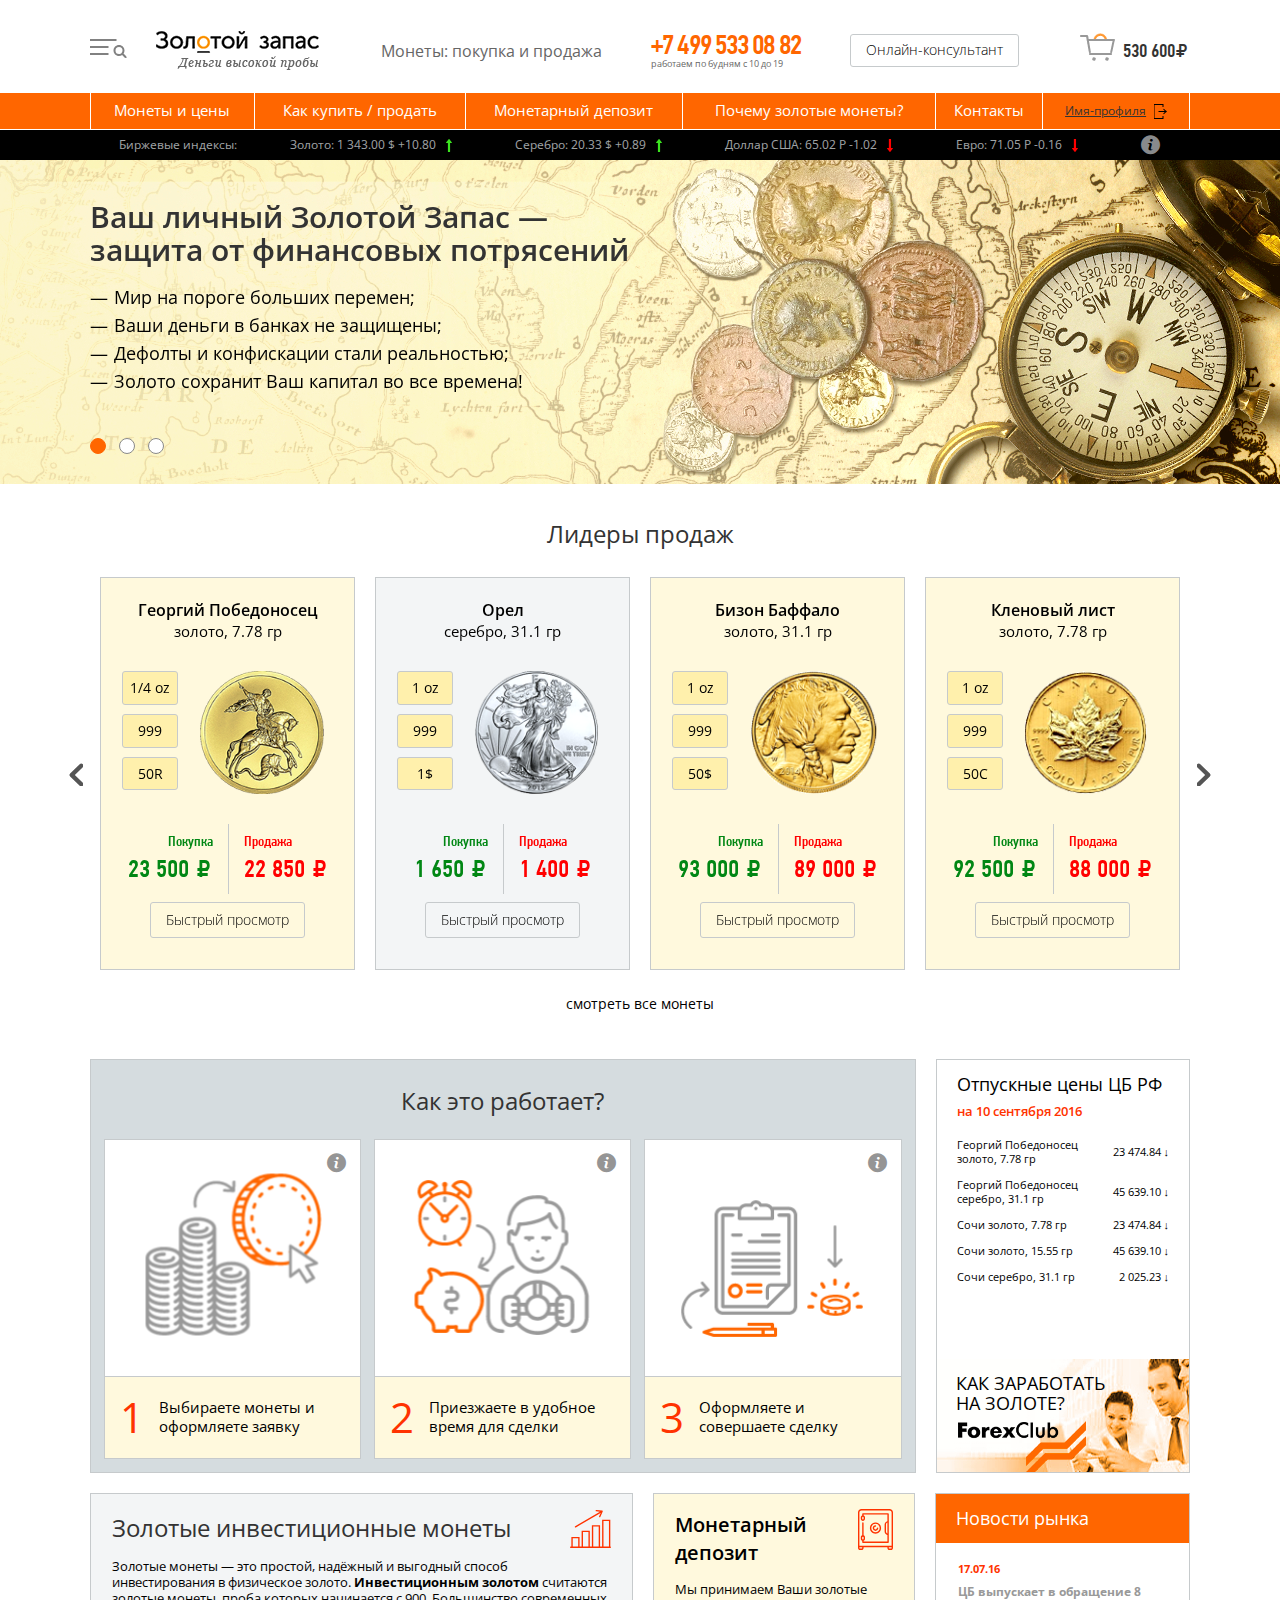
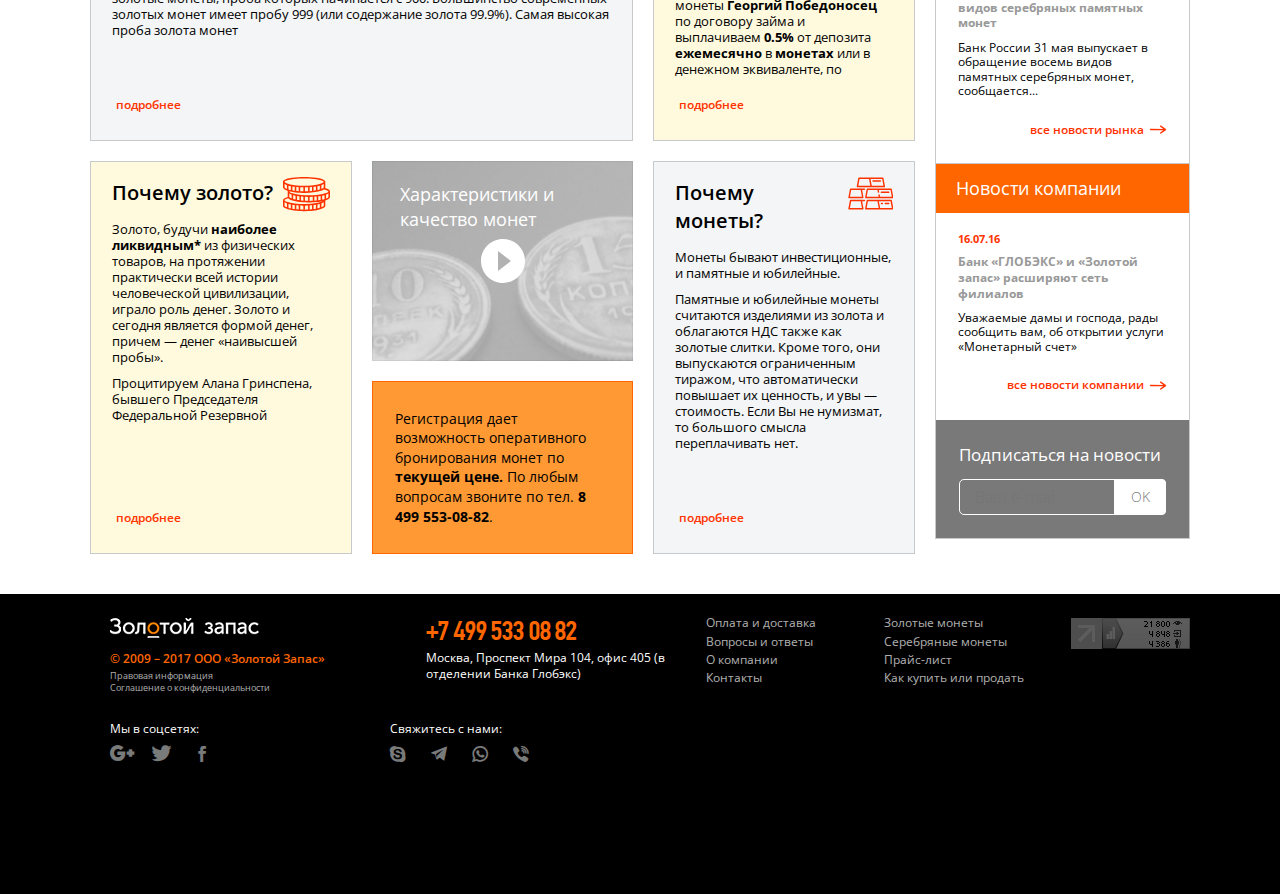
<file: index.html>
<!DOCTYPE html>
<html lang="en">
  <head></head>
  <meta charset="UTF-8"/>
  <title>Главная - Золотой запас</title>
  <meta name="keywords" content=""/>
  <meta name="description" content=""/>
  <meta name="viewport" content="width=device-width, initial-scale=1.0"/>
  <link href="css/style.css" rel="stylesheet"/>
  <script src="js/jquery.js"></script>
  <script src="js/modal.js"></script>
  <script src="js/slick.min.js"></script>
  <script src="js/function.js"></script>
  <body class="home">
    <div class="wrapper">
      <!-- begin header -->
      <header class="header">
        <div class="container_center"><a class="logo"><img src="img/logo.png"/></a>
          <!-- begin header_cart -->
          <div class="header_cart"><img src="img/cart.png"/><span>530 600 </span><span class="rub">P</span></div>
          <!-- end header_cart -->
          
          <!-- begin header_center -->
          <div class="header_center">
            <!-- begin sub_title -->
            <div class="header_sub_title">Монеты: покупка и продажа</div>
            <!-- end sub_title -->
            
            <!-- begin header_phone -->
            <div class="header_phone"><a href="tel: +7 499 533 08 82" class="phone">+7 499 533 08 82</a><span>работаем по будням с 10 до 19</span></div>
            <!-- end header_phone -->
            
            <!-- begin header_support -->
            <div class="header_support">
              <!-- Add class btn_disable to button-->
              <button class="btn">Онлайн-консультант</button>
            </div>
            <!-- end header_support -->
            
          </div>
          <!-- end header_center -->
          
          <!-- Toggle open menu--><a class="icon_drop_menu"></a>
          <!-- begin header_drop -->
          <div class="header_drop">
            <!-- begin drop_menu -->
            <div class="drop_menu">
              <!-- begin drop_menu_top -->
              <div class="drop_menu_top"><a class="logo"><img src="img/logo.png"/></a><a class="icon_close"></a>
                <div class="drop_menu_search">
                  <input placeholder="Поиск по сайту"/>
                  <button class="btn_search"></button>
                </div>
              </div>
              <!-- end drop_menu_top -->
              <!-- begin drop_menu_bottom -->
              <div class="drop_menu_bottom">
                <!-- begin grid_drop_menu_grid-->
                <div class="grid grid__4 grid_drop_menu_grid">
                  <!-- Column 1-->
                  <div class="grid__wrapper">
                    <ul class="drop_menu_list">
                      <li><a href="#">Монеты и цены</a>
                        <ul class="list_round">
                          <li><a href="#">Золотые монеты</a>
                            <ul class="list_line">
                              <li><a href="#">Инвестиционные</a></li>
                              <li><a href="#">Памятные</a></li>
                            </ul>
                          </li>
                        </ul>
                        <ul class="list_round">
                          <li><a href="#">Серебряные монеты</a>
                            <ul class="list_line">
                              <li><a href="#">Инвестиционные</a></li>
                              <li><a href="#">Памятные</a></li>
                            </ul>
                          </li>
                        </ul>
                      </li>
                      <li><a href="#">Как купить / продать</a></li>
                    </ul>
                  </div>
                  <!-- Column 2-->
                  <div class="grid__wrapper">
                    <ul class="drop_menu_list">
                      <li><a href="#">Монетарный депозит</a>
                        <ul class="list">
                          <li><a href="#">Почему золотые монеты?</a>
                            <ul class="list_line">
                              <li><a href="#">Золотой ликбез</a></li>
                              <li><a href="#">Видео-материалы</a></li>
                              <li><a href="#">Полезные сведения</a></li>
                              <li><a href="#">Афоризмы о золоте</a></li>
                            </ul>
                          </li>
                          <li><a href="#">Новости рынка и аналитика</a></li>
                          <li> <a href="#">Биржевые индексы</a></li>
                        </ul>
                      </li>
                    </ul>
                  </div>
                  <!-- Column 3-->
                  <div class="grid__wrapper">
                    <ul class="drop_menu_list">
                      <li><a href="#">Поддержка клиентов:</a></li>
                      <li><a href="tel: +7 (499) 553-08-82" class="phone">+7 (499) 553-08-82</a></li>
                      <li><a href="tel: 8 (800) 555-08-80" class="phone">8 (800) 555-08-80</a></li>
                      <li><a href="mailto: support@zolotoy-zapas.ru">support@zolotoy-zapas.ru</a>
                        <ul class="list">
                          <li> <a href="#">Онлайн-чат</a></li>
                          <li> <a href="#">Оплата и доставка</a></li>
                        </ul>
                      </li>
                    </ul>
                  </div>
                  <!-- Column 4-->
                  <div class="grid__wrapper">
                    <ul class="list">
                      <li><a href="#">О компании «Золотой Запас»</a>
                        <ul class="list_line"> 
                          <li> <a href="#">Наши преимущества</a></li>
                          <li> <a href="#">Новости компании</a></li>
                          <li> <a href="#">Контакты и обратная связь</a></li>
                        </ul>
                      </li>
                      <li><a href="#">Правовая информация</a></li>
                      <li><a href="#">Соглашение о неразглашении</a></li>
                    </ul>
                  </div>
                </div>
                <!-- end grid_drop_menu_grid-->
                
              </div>
              <!-- end drop_menu_bottom -->
              
            </div>
            <!-- end drop_menu -->
            
          </div>
          <!-- end header_drop -->
        </div>
        <!-- begin header_menu -->
        <div class="header_menu">
          <div class="container_center">
            <!-- begin navbar -->
            <ul class="navbar">
              <li class="navbar__item"><a href="#" class="navbar__link">Монеты и цены</a></li>
              <li class="navbar__item"><a href="#" class="navbar__link">Как купить / продать</a></li>
              <li class="navbar__item"><a href="#" class="navbar__link">Монетарный депозит</a></li>
              <li class="navbar__item"><a href="#" class="navbar__link">Почему золотые монеты?</a></li>
              <li class="navbar__item"><a href="#" class="navbar__link">Контакты</a></li>
              <li class="navbar__item"><a href="#" class="navbar__link profile_link">Имя-профиля<i class="icon_logout"></i></a></li>
            </ul>
            <!-- end navbar -->
          </div>
        </div>
        <!-- end header_menu -->
        
        <!-- begin header_exchange -->
        <div class="header_exchange">
          <div class="container_center">
            <ul class="header_exchange_list">
              <li class="header_exchange_item">Биржевые индексы:</li>
              <li class="header_exchange_item">Золото: 1 343.00 $ +10.80<a href="#" class="icon_arrow_up"></a></li>
              <li class="header_exchange_item">Серебро: 20.33 $ +0.89<a href="#" class="icon_arrow_up"></a></li>
              <li class="header_exchange_item">Доллар США: 65.02 Р -1.02<a href="#" class="icon_arrow_down"></a></li>
              <li class="header_exchange_item">Евро: 71.05 Р -0.16<a href="#" class="icon_arrow_down"></a></li>
              <li class="header_exchange_item"><i class="icon_info"></i></li>
            </ul>
          </div>
        </div>
        <!-- end header_exchange -->
        
      </header>
      <!-- end header -->
      <div class="top_slider">
        <div class="slick slider_image">
          <div style="background-image: url('img/top_slider.jpg')" class="slider_item"></div>
          <div style="background-image: url('img/top_slider.jpg')" class="slider_item"></div>
          <div style="background-image: url('img/top_slider.jpg')" class="slider_item"></div>
        </div>
        <div class="slick slider_text">
          <div class="slider_item">
            <div class="slider_text_title">Ваш личный Золотой Запас  — защита от финансовых потрясений</div>
            <ul class="slider_text_list"> 
              <li>Мир на пороге больших перемен;</li>
              <li>Ваши деньги в банках не защищены;</li>
              <li>Дефолты и конфискации стали реальностью;</li>
              <li>Золото сохранит Ваш капитал во все времена!</li>
            </ul>
          </div>
          <div class="slider_item">
            <div class="slider_text_title">Ваш личный Золотой Запас  — защита от финансовых потрясений</div>
            <ul class="slider_text_list">
              <li>Мир на пороге больших перемен;</li>
              <li>Ваши деньги в банках не защищены;</li>
              <li>Дефолты и конфискации стали реальностью;</li>
              <li>Золото сохранит Ваш капитал во все времена!</li>
              <li>Золото сохранит Ваш капитал во все времена!</li>
            </ul>
          </div>
          <div class="slider_item">
            <div class="slider_text_title">Ваш личный Золотой Запас  — защита от финансовых потрясений</div>
            <ul class="slider_text_list">
              <li>Мир на пороге больших перемен;</li>
              <li>Ваши деньги в банках не защищены;</li>
              <li>Дефолты и конфискации стали реальностью;</li>
            </ul>
          </div>
        </div>
      </div>
      <div class="container_center">
        <h2 class="h2 text_center">Лидеры продаж</h2>
        <!-- begin coin slider -->
        <div class="slick coin_slider">
          <div class="slider_item coin_box coin_gold">
            <div class="coin_box_title">Георгий Победоносец</div>
            <div class="coin_box_subtitle">золото, 7.78 гр</div>
            <div class="coin_box_prev">
              <div class="coin_box_prev_left">
                <div class="coin_box_prev_item">1/4 oz</div>
                <div class="coin_box_prev_item">999</div>
                <div class="coin_box_prev_item">50R</div>
              </div>
              <div class="coin_box_prev_right"><img src="img/coin1.png" alt=""/></div>
            </div>
            <div class="coin_box_sale">
              <div class="coin_box_sale_left">
                <div class="coin_box_sale_tile">Покупка</div>
                <div class="coin_box_sale_price">23 500 <span class="rub">Р</span></div>
              </div>
              <div class="coin_box_sale_right">
                <div class="coin_box_sale_tile">Продажа</div>
                <div class="coin_box_sale_price">22 850 <span class="rub">Р</span></div>
              </div>
            </div>
            <div class="coin_box_btn">
              <button class="btn">Быстрый просмотр</button>
            </div>
          </div>
          <div class="slider_item coin_box coin_silver">
            <div class="coin_box_title">Орел</div>
            <div class="coin_box_subtitle">серебро, 31.1 гр</div>
            <div class="coin_box_prev">
              <div class="coin_box_prev_left">
                <div class="coin_box_prev_item">1 oz</div>
                <div class="coin_box_prev_item">999</div>
                <div class="coin_box_prev_item">1$</div>
              </div>
              <div class="coin_box_prev_right"><img src="img/coin2.png" alt=""/></div>
            </div>
            <div class="coin_box_sale">
              <div class="coin_box_sale_left">
                <div class="coin_box_sale_tile">Покупка</div>
                <div class="coin_box_sale_price">1 650 <span class="rub">Р</span></div>
              </div>
              <div class="coin_box_sale_right">
                <div class="coin_box_sale_tile">Продажа</div>
                <div class="coin_box_sale_price">1 400 <span class="rub">Р</span></div>
              </div>
            </div>
            <div class="coin_box_btn">
              <button class="btn">Быстрый просмотр</button>
            </div>
          </div>
          <div class="slider_item coin_box coin_gold">
            <div class="coin_box_title">Бизон Баффало</div>
            <div class="coin_box_subtitle">золото, 31.1 гр</div>
            <div class="coin_box_prev">
              <div class="coin_box_prev_left">
                <div class="coin_box_prev_item">1 oz</div>
                <div class="coin_box_prev_item">999</div>
                <div class="coin_box_prev_item">50$</div>
              </div>
              <div class="coin_box_prev_right"><img src="img/coin3.png" alt=""/></div>
            </div>
            <div class="coin_box_sale">
              <div class="coin_box_sale_left">
                <div class="coin_box_sale_tile">Покупка</div>
                <div class="coin_box_sale_price">93 000 <span class="rub">Р</span></div>
              </div>
              <div class="coin_box_sale_right">
                <div class="coin_box_sale_tile">Продажа</div>
                <div class="coin_box_sale_price">89 000 <span class="rub">Р</span></div>
              </div>
            </div>
            <div class="coin_box_btn">
              <button class="btn">Быстрый просмотр</button>
            </div>
          </div>
          <div class="slider_item coin_box coin_gold">
            <div class="coin_box_title">Кленовый лист</div>
            <div class="coin_box_subtitle">золото, 7.78 гр</div>
            <div class="coin_box_prev">
              <div class="coin_box_prev_left">
                <div class="coin_box_prev_item">1 oz</div>
                <div class="coin_box_prev_item">999</div>
                <div class="coin_box_prev_item">50C</div>
              </div>
              <div class="coin_box_prev_right"><img src="img/coin4.png" alt=""/></div>
            </div>
            <div class="coin_box_sale">
              <div class="coin_box_sale_left">
                <div class="coin_box_sale_tile">Покупка</div>
                <div class="coin_box_sale_price">92 500 <span class="rub">Р</span></div>
              </div>
              <div class="coin_box_sale_right">
                <div class="coin_box_sale_tile">Продажа</div>
                <div class="coin_box_sale_price">88 000 <span class="rub">Р</span></div>
              </div>
            </div>
            <div class="coin_box_btn">
              <button class="btn">Быстрый просмотр</button>
            </div>
          </div>
          <div class="slider_item coin_box coin_gold">
            <div class="coin_box_title">Георгий Победоносец</div>
            <div class="coin_box_subtitle">золото, 7.78 гр</div>
            <div class="coin_box_prev">
              <div class="coin_box_prev_left">
                <div class="coin_box_prev_item">1/4 oz</div>
                <div class="coin_box_prev_item">999</div>
                <div class="coin_box_prev_item">50R</div>
              </div>
              <div class="coin_box_prev_right"><img src="img/coin1.png" alt=""/></div>
            </div>
            <div class="coin_box_sale">
              <div class="coin_box_sale_left">
                <div class="coin_box_sale_tile">Покупка</div>
                <div class="coin_box_sale_price">23 500 <span class="rub">Р</span></div>
              </div>
              <div class="coin_box_sale_right">
                <div class="coin_box_sale_tile">Продажа</div>
                <div class="coin_box_sale_price">22 850 <span class="rub">Р</span></div>
              </div>
            </div>
            <div class="coin_box_btn">
              <button class="btn">Быстрый просмотр</button>
            </div>
          </div>
        </div>
        <!-- end coin slider --><a class="view_more_coin">смотреть все монеты</a>
      </div>
      <!-- begin main__content -->
      <main class="main__content">
        <div class="container_center">
          <!-- begin grid_-->
          <div class="grid grid_home_first">
            <div class="grid__wrapper">
              <!-- begin how_work -->
              <div class="how_work">
                <h2 class="h2">Как это работает?</h2>
                <!-- begin grid_how_work-->
                <div class="grid grid__3">
                  <div class="grid__wrapper">
                    <div class="how_work_item"><a class="icon_info"></a>
                      <div class="how_work_img"><img src="img/how1.png" alt=""/></div>
                      <div class="how_work_descript"><span class="how_work_number">1</span><span class="how_work_text">Выбираете монеты и оформляете заявку</span></div>
                      <div class="how_work_overlay">
                        <div class="how_work_descript"><span class="how_work_number">1</span><span class="how_work_text">Сделка</span></div>
                        <div class="how_work_overlay_text">
                          <ul class="list_disc">
                            <li>Подписываете документы о совершении сделки</li>
                            <li>Производите оплату или сдаете монеты <span class="text_danger">*</span></li>
                            <li>Получаете монеты или деньги</li>
                            <li class="list_item_attention">Оплата может быть произведена предварительно банковским переводом. </li>
                          </ul>
                        </div>
                      </div>
                    </div>
                  </div>
                  <div class="grid__wrapper">
                    <div class="how_work_item"><a class="icon_info"></a>
                      <div class="how_work_img"><img src="img/how2.png" alt=""/></div>
                      <div class="how_work_descript"><span class="how_work_number">2</span><span class="how_work_text">Приезжаете в удобное время для сделки</span></div>
                      <div class="how_work_overlay">
                        <div class="how_work_descript"><span class="how_work_number">2</span><span class="how_work_text">Сделка</span></div>
                        <div class="how_work_overlay_text">
                          <ul class="list_disc">
                            <li>Подписываете документы о совершении сделки</li>
                            <li>Производите оплату или сдаете монеты <span class="text_danger">*</span></li>
                            <li>Получаете монеты или деньги</li>
                            <li class="list_item_attention">Оплата может быть произведена предварительно банковским переводом. </li>
                          </ul>
                        </div>
                      </div>
                    </div>
                  </div>
                  <div class="grid__wrapper">
                    <div class="how_work_item"><a class="icon_info"></a>
                      <div class="how_work_img"><img src="img/how3.png" alt=""/></div>
                      <div class="how_work_descript"><span class="how_work_number">3</span><span class="how_work_text">Оформляете и совершаете сделку</span></div>
                      <div class="how_work_overlay">
                        <div class="how_work_descript"><span class="how_work_number">3</span><span class="how_work_text">Сделка</span></div>
                        <div class="how_work_overlay_text">
                          <ul class="list_disc">
                            <li>Подписываете документы о совершении сделки</li>
                            <li>Производите оплату или сдаете монеты <span class="text_danger">*</span></li>
                            <li>Получаете монеты или деньги</li>
                            <li class="list_item_attention">Оплата может быть произведена предварительно банковским переводом. </li>
                          </ul>
                        </div>
                      </div>
                    </div>
                  </div>
                </div>
                <!-- end grid_how_work-->
              </div>
            </div>
            <div class="grid__wrapper">
              <div class="sidebar_box">
                <div class="sidebar_box_title">
                  <h4 class="h4">Отпускные цены ЦБ РФ</h4>
                  <div class="sidebar_box_subtitle">на 10 сентября 2016</div>
                </div>
                <ul class="sidebar_price_list">
                  <li class="sidebar_price_list_row"><span class="sidebar_price_list_item">Георгий Победоносец золото, 7.78 гр</span><span class="sidebar_price_list_item">23 474.84  ↓</span><i class="sidebar_price_list_tooltip">-100.34</i></li>
                  <li class="sidebar_price_list_row"><span class="sidebar_price_list_item">Георгий Победоносец серебро, 31.1 гр</span><span class="sidebar_price_list_item">45 639.10  ↓</span><i class="sidebar_price_list_tooltip">-100.34</i></li>
                  <li class="sidebar_price_list_row"><span class="sidebar_price_list_item">Сочи золото, 7.78 гр</span><span class="sidebar_price_list_item">23 474.84  ↓</span><i class="sidebar_price_list_tooltip">-100.34</i></li>
                  <li class="sidebar_price_list_row"><span class="sidebar_price_list_item">Сочи золото, 15.55 гр</span><span class="sidebar_price_list_item">45 639.10  ↓</span><i class="sidebar_price_list_tooltip">-100.34</i></li>
                  <li class="sidebar_price_list_row"><span class="sidebar_price_list_item">Сочи серебро, 31.1 гр</span><span class="sidebar_price_list_item">2 025.23  ↓</span><i class="sidebar_price_list_tooltip">-100.34</i></li>
                </ul>
                <div class="sidebar_box_rek">
                  <div class="sidebar_box_rek_title">Как заработать на золоте?</div><img src="img/forex.jpg" alt=""/>
                </div>
              </div>
            </div>
          </div>
          <!-- end grid-->
          <!-- begin page_content -->
          <div class="page_content">
            <!-- begin box_preview-->
            <div class="box_preview">
              <div class="grid grid_preview">
                <div class="grid__wrapper width_2_3">
                  <div class="grid__item box_silver">
                    <h2 class="h2 title_icon">Золотые инвестиционные монеты
                      <div class="icon_chart"></div>
                    </h2>
                    <div class="box_preview_body">
                      <div class="video_wrapper"></div>
                      <div class="box_preview_short">
                        <p>Золотые монеты — это простой, надёжный и выгодный способ инвестирования в физическое золото. <b>Инвестиционным золотом</b> считаются золотые монеты, проба которых начинается с 900. Большинство современных золотых монет имеет пробу 999 (или содержание золота 99.9%). Самая высокая проба золота монет</p>
                      </div>
                      <div class="box_preview_more">составляет 999,9. Достижение стопроцентной частоты золота является невозможным. Небольшой процент примесей в разных монетах составляют разные металлы (серебро, медь и пр.).
                        <p><b>Вес стандартных золотых монет составляет от 1/4 до 1 тройской унции</b> (1 oz = примерно 31.1 грамм). </p>
                        <p>Вес монет, предназначенных для инвестирования, начинается с 1 тройской унции (1 oz). Монеты весом в одну тройскую унцию — это самый распространённый способ инвестирования во мире, поэтому дальнейшая перепродажа таких монет не представляет трудности. Поскольку именно 1 oz является стандартной мерой веса инвестиционного золота, то такие монеты пользуются самым высоким спросом на рынке, а после распродажи тиража многие из них приобретают и нумизматическую ценность.  В нашей стране более широкое хождение имеют монеты весом 1/4 тройской унции, в числе которых, в частности — золотая монета <a href="#">Георгий Победоносец</a>.</p>
                        <p>Если самым распространенным и выгодным объектом инвестирования среди современных монет являются монеты весом начиная с 1 тройской унции, то исторические золотые монеты возможно приобрести за небольшую комиссионную плату при весе начиная с 2.9 грамм.</p>
                      </div>
                    </div>
                    <div class="box_preview_footer"><a href="#" class="more_detailed">подробнее</a><a href="#" class="close_detailed">скрыть</a><a href="#" class="open_detailed_link">читать полностью</a></div>
                  </div>
                </div>
                <div class="grid__wrapper width_1_3">
                  <div class="grid__item box_gold">
                    <h3 class="h3 title_icon">Монетарный депозит
                      <div class="icon_seif"></div>
                    </h3>
                    <div class="box_preview_body">
                      <div class="video_wrapper"></div>
                      <div class="box_preview_short">
                        <p>Мы принимаем Ваши золотые монеты <b>Георгий Победоносец</b> по договору займа и выплачиваем <b>0.5%</b> от депозита <b>ежемесячно</b> в <b>монетах</b> или в денежном эквиваленте, по </p>
                      </div>
                      <div class="box_preview_more"></div>
                    </div>
                    <div class="box_preview_footer"><a href="#" class="more_detailed">подробнее</a><a href="#" class="close_detailed">скрыть</a><a href="#" class="open_detailed_link">читать полностью</a></div>
                  </div>
                </div>
                <div class="grid__wrapper width_1_3">
                  <div class="grid__item box_gold">
                    <h3 class="h3 title_icon">Почему золото?
                      <div class="icon_coin"></div>
                    </h3>
                    <div class="box_preview_body">
                      <div class="video_wrapper"></div>
                      <div class="box_preview_short">
                        <p>Золото, будучи <b>наиболее ликвидным*</b> из физических товаров, на протяжении практически всей истории человеческой цивилизации, играло роль денег.  Золото и сегодня является формой денег, причем — денег «наивысшей пробы». </p>
                        <p>Процитируем Алана Гринспена, бывшего Председателя Федеральной Резервной</p>
                      </div>
                      <div class="box_preview_more"></div>
                    </div>
                    <div class="box_preview_footer"><a href="#" class="more_detailed">подробнее</a><a href="#" class="close_detailed">скрыть</a><a href="#" class="open_detailed_link">читать полностью</a></div>
                  </div>
                </div>
                <div class="grid__wrapper width_1_3">
                  <div class="video_wrapper">
                    <h4 class="h4">Характеристики и качество монет</h4><img src="img/prev1.jpg" alt=""/>
                  </div>
                  <div class="box_danger">
                    <p>Регистрация дает возможность оперативного бронирования монет по <b>текущей цене.</b> По любым вопросам звоните по тел. <b>8 499 553-08-82</b>.</p>
                  </div>
                </div>
                <div class="grid__wrapper width_1_3">
                  <div class="grid__item box_silver">
                    <h3 class="h3 title_icon">Почему монеты?
                      <div class="icon_gold"></div>
                    </h3>
                    <div class="box_preview_body">
                      <div class="video_wrapper"></div>
                      <div class="box_preview_short">
                        <p>Монеты бывают инвестиционные, и памятные и юбилейные. </p>
                        <p>Памятные и юбилейные монеты считаются изделиями из золота и облагаются НДС также как золотые слитки. Кроме того, они выпускаются ограниченным тиражом, что автоматически повышает их ценность, и увы — стоимость. Если Вы не нумизмат, то большого смысла переплачивать нет.</p>
                      </div>
                      <div class="box_preview_more"> 
                        <p>Lorem ipsum dolor sit amet, consectetur adipisicing elit, sed do eiusmod tempor incididunt ut labore et dolore magna aliqua. Ut enim ad minim veniam, quis nostrud exercitation ullamco laboris nisi ut aliquip ex ea commodo consequat. </p>
                        <p>Duis aute irure dolor in reprehenderit in voluptate velit esse cillum dolore eu fugiat nulla pariatur. Excepteur sint occaecat cupidatat non proident, sunt in culpa qui officia deserunt mollit anim id est laborum.</p>
                      </div>
                    </div>
                    <div class="box_preview_footer"><a href="#" class="more_detailed">подробнее</a><a href="#" class="close_detailed">скрыть</a><a href="#" class="open_detailed_link">читать полностью</a></div>
                  </div>
                </div>
              </div>
            </div>
            <!-- end box_preview-->
          </div>
          <!-- end page_content -->
          <!-- begin sidebar -->
          <aside class="sidebar">
            <!-- Sidebar box 2-->
            <div class="sidebar_box">
              <div class="sidebar_box_title sidebar_box_title_success">
                <h4 class="h4">Новости рынка</h4>
              </div>
              <div class="sidebar_box_body">
                <div class="sidebar_box_body_date">17.07.16</div>
                <div class="sidebar_box_body_title">ЦБ выпускает в обращение 8 видов серебряных памятных монет</div>
                <div class="sidebar_box_body_text">Банк России 31 мая выпускает в обращение восемь видов памятных серебряных монет, сообщается...</div><a href="#" class="more_detailed">все новости рынка</a>
              </div>
            </div>
            <!-- Sidebar box 3-->
            <div class="sidebar_box">
              <div class="sidebar_box_title sidebar_box_title_success">
                <h4 class="h4">Новости компании</h4>
              </div>
              <div class="sidebar_box_body">
                <div class="sidebar_box_body_date">16.07.16</div>
                <div class="sidebar_box_body_title">Банк «ГЛОБЭКС» и «Золотой запас» расширяют сеть филиалов</div>
                <div class="sidebar_box_body_text">Уважаемые дамы и господа, рады сообщить вам, об открытии услуги «Монетарный счет» </div><a href="#" class="more_detailed">все новости компании</a>
              </div>
              <!-- begin sidebar_box_subscribe -->
              <div class="sidebar_box_subscribe">
                <div class="sidebar_box_subscribe_label">Подписаться на новости</div>
                <div class="sidebar_box_subscribe_field">
                  <input type="text" placeholder="Ваш e-mail"/>
                  <button class="btn">Ok</button>
                </div>
              </div>
              <!-- end sidebar_box_subscribe -->
            </div>
          </aside>
          <!-- end sidebar -->
        </div>
      </main>
      <!-- end main__content -->
    </div>
    <!-- begin footer -->
    <footer class="footer">
      <div class="container_center">
        <!-- begin footer_counter -->
        <div class="footer_counter"><img src="img/count1.png" alt=""/><img src="img/count2.png" alt=""/></div>
        <!-- end footer_counter -->
        
        <!-- begin grid_footer-->
        <div class="grid grid_footer">
          <div class="grid__wrapper"><a href="#" class="logo"><img src="img/logo_dark.png"/></a>
            <div class="copy">© 2009 – 2017 ООО «Золотой Запас»</div><a class="footer_jur">Правовая информация</a><a class="footer_privacy">Соглашение о конфиденциальности</a>
          </div>
          <div class="grid__wrapper"><a href="tel: +7 499 533 08 82" class="phone">+7 499 533 08 82</a>
            <p>Москва, Проспект Мира 104, офис 405 (в отделении Банка Глобэкс)</p>
          </div>
          <div class="grid__wrapper">
            <ul class="list">
              <li><a href="#">Оплата и доставка </a></li>
              <li><a href="#">Вопросы и ответы</a></li>
              <li><a href="#">О компании</a></li>
              <li><a href="#">Контакты</a></li>
            </ul>
          </div>
          <div class="grid__wrapper">
            <ul class="list">
              <li><a href="#">Золотые монеты</a></li>
              <li><a href="#">Серебряные монеты</a></li>
              <li><a href="#">Прайс-лист</a></li>
              <li><a href="#">Как купить или продать</a></li>
            </ul>
          </div>
          <div class="grid__wrapper soc_link">
            <p>Мы в соцсетях:</p><a href="#" class="icon_google"> </a><a href="#" class="icon_tweet"> </a><a href="#" class="icon_fb"> </a>
          </div>
          <div class="grid__wrapper soc_link">
            <p>Свяжитесь с нами:</p><a href="#" class="icon_skype"> </a><a href="#" class="icon_telegram"> </a><a href="#" class="icon_watsapp"> </a><a href="#" class="icon_tel"> </a>
          </div>
        </div>
        <!-- end grid_footer-->
      </div>
    </footer>
    <!-- end footer -->
  </body>
</html>
</file>
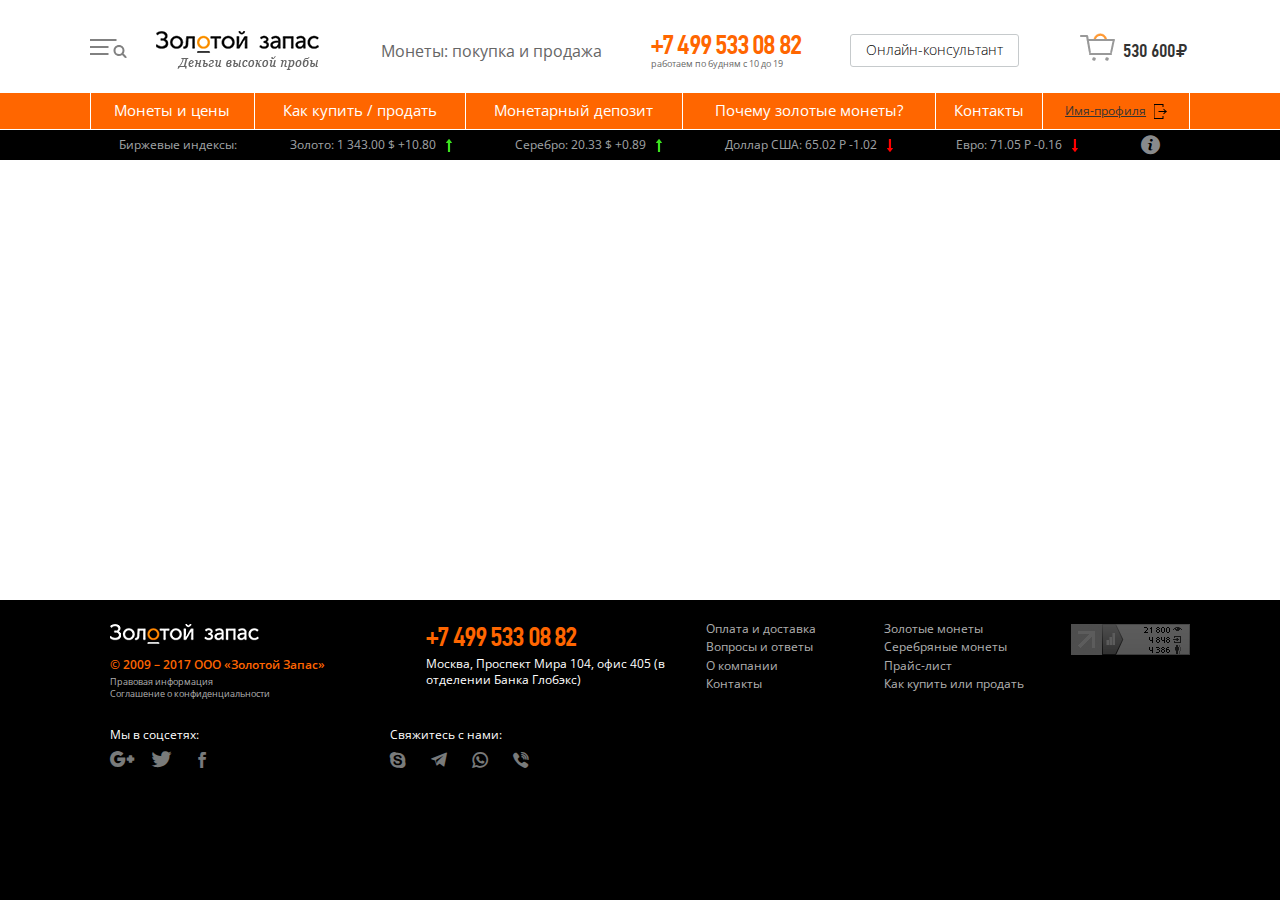
<file: page.html>
<!DOCTYPE html>
<html lang="en">
  <head></head>
  <meta charset="UTF-8"/>
  <title>Home</title>
  <meta name="keywords" content=""/>
  <meta name="description" content=""/>
  <meta name="viewport" content="width=device-width, initial-scale=1.0"/>
  <link href="css/style.css" rel="stylesheet"/>
  <script src="js/jquery.js"></script>
  <script src="js/modal.js"></script>
  <script src="js/slick.min.js"></script>
  <script src="js/function.js"></script>
  <body>
    <div class="wrapper">
      <!-- begin header -->
      <header class="header">
        <div class="container_center"><a class="logo"><img src="img/logo.png"/></a>
          <!-- begin header_cart -->
          <div class="header_cart"><img src="img/cart.png"/><span>530 600 </span><span class="rub">P</span></div>
          <!-- end header_cart -->
          
          <!-- begin header_center -->
          <div class="header_center">
            <!-- begin sub_title -->
            <div class="header_sub_title">Монеты: покупка и продажа</div>
            <!-- end sub_title -->
            
            <!-- begin header_phone -->
            <div class="header_phone"><a href="tel: +7 499 533 08 82" class="phone">+7 499 533 08 82</a><span>работаем по будням с 10 до 19</span></div>
            <!-- end header_phone -->
            
            <!-- begin header_support -->
            <div class="header_support">
              <!-- Add class btn_disable to button-->
              <button class="btn">Онлайн-консультант</button>
            </div>
            <!-- end header_support -->
            
          </div>
          <!-- end header_center -->
          
          <!-- Toggle open menu--><a class="icon_drop_menu"></a>
          <!-- begin header_drop -->
          <div class="header_drop">
            <!-- begin drop_menu -->
            <div class="drop_menu">
              <!-- begin drop_menu_top -->
              <div class="drop_menu_top"><a class="logo"><img src="img/logo.png"/></a><a class="icon_close"></a>
                <div class="drop_menu_search">
                  <input placeholder="Поиск по сайту"/>
                  <button class="btn_search"></button>
                </div>
              </div>
              <!-- end drop_menu_top -->
              <!-- begin drop_menu_bottom -->
              <div class="drop_menu_bottom">
                <!-- begin grid_drop_menu_grid-->
                <div class="grid grid__4 grid_drop_menu_grid">
                  <!-- Column 1-->
                  <div class="grid__wrapper">
                    <ul class="drop_menu_list">
                      <li><a href="#">Монеты и цены</a>
                        <ul class="list_round">
                          <li><a href="#">Золотые монеты</a>
                            <ul class="list_line">
                              <li><a href="#">Инвестиционные</a></li>
                              <li><a href="#">Памятные</a></li>
                            </ul>
                          </li>
                        </ul>
                        <ul class="list_round">
                          <li><a href="#">Серебряные монеты</a>
                            <ul class="list_line">
                              <li><a href="#">Инвестиционные</a></li>
                              <li><a href="#">Памятные</a></li>
                            </ul>
                          </li>
                        </ul>
                      </li>
                      <li><a href="#">Как купить / продать</a></li>
                    </ul>
                  </div>
                  <!-- Column 2-->
                  <div class="grid__wrapper">
                    <ul class="drop_menu_list">
                      <li><a href="#">Монетарный депозит</a>
                        <ul class="list">
                          <li><a href="#">Почему золотые монеты?</a>
                            <ul class="list_line">
                              <li><a href="#">Золотой ликбез</a></li>
                              <li><a href="#">Видео-материалы</a></li>
                              <li><a href="#">Полезные сведения</a></li>
                              <li><a href="#">Афоризмы о золоте</a></li>
                            </ul>
                          </li>
                          <li><a href="#">Новости рынка и аналитика</a></li>
                          <li> <a href="#">Биржевые индексы</a></li>
                        </ul>
                      </li>
                    </ul>
                  </div>
                  <!-- Column 3-->
                  <div class="grid__wrapper">
                    <ul class="drop_menu_list">
                      <li><a href="#">Поддержка клиентов:</a></li>
                      <li><a href="tel: +7 (499) 553-08-82" class="phone">+7 (499) 553-08-82</a></li>
                      <li><a href="tel: 8 (800) 555-08-80" class="phone">8 (800) 555-08-80</a></li>
                      <li><a href="mailto: support@zolotoy-zapas.ru">support@zolotoy-zapas.ru</a>
                        <ul class="list">
                          <li> <a href="#">Онлайн-чат</a></li>
                          <li> <a href="#">Оплата и доставка</a></li>
                        </ul>
                      </li>
                    </ul>
                  </div>
                  <!-- Column 4-->
                  <div class="grid__wrapper">
                    <ul class="list">
                      <li><a href="#">О компании «Золотой Запас»</a>
                        <ul class="list_line"> 
                          <li> <a href="#">Наши преимущества</a></li>
                          <li> <a href="#">Новости компании</a></li>
                          <li> <a href="#">Контакты и обратная связь</a></li>
                        </ul>
                      </li>
                      <li><a href="#">Правовая информация</a></li>
                      <li><a href="#">Соглашение о неразглашении</a></li>
                    </ul>
                  </div>
                </div>
                <!-- end grid_drop_menu_grid-->
                
              </div>
              <!-- end drop_menu_bottom -->
              
            </div>
            <!-- end drop_menu -->
            
          </div>
          <!-- end header_drop -->
        </div>
        <!-- begin header_menu -->
        <div class="header_menu">
          <div class="container_center">
            <!-- begin navbar -->
            <ul class="navbar">
              <li class="navbar__item"><a href="#" class="navbar__link">Монеты и цены</a></li>
              <li class="navbar__item"><a href="#" class="navbar__link">Как купить / продать</a></li>
              <li class="navbar__item"><a href="#" class="navbar__link">Монетарный депозит</a></li>
              <li class="navbar__item"><a href="#" class="navbar__link">Почему золотые монеты?</a></li>
              <li class="navbar__item"><a href="#" class="navbar__link">Контакты</a></li>
              <li class="navbar__item"><a href="#" class="navbar__link profile_link">Имя-профиля<i class="icon_logout"></i></a></li>
            </ul>
            <!-- end navbar -->
          </div>
        </div>
        <!-- end header_menu -->
        
        <!-- begin header_exchange -->
        <div class="header_exchange">
          <div class="container_center">
            <ul class="header_exchange_list">
              <li class="header_exchange_item">Биржевые индексы:</li>
              <li class="header_exchange_item">Золото: 1 343.00 $ +10.80<a href="#" class="icon_arrow_up"></a></li>
              <li class="header_exchange_item">Серебро: 20.33 $ +0.89<a href="#" class="icon_arrow_up"></a></li>
              <li class="header_exchange_item">Доллар США: 65.02 Р -1.02<a href="#" class="icon_arrow_down"></a></li>
              <li class="header_exchange_item">Евро: 71.05 Р -0.16<a href="#" class="icon_arrow_down"></a></li>
              <li class="header_exchange_item"><i class="icon_info"></i></li>
            </ul>
          </div>
        </div>
        <!-- end header_exchange -->
        
      </header>
      <!-- end header -->
      <!-- begin main__content -->
      <main class="main__content">
        <div class="container_center">
        </div>
      </main>
      <!-- end main__content -->
    </div>
    <!-- begin footer -->
    <footer class="footer">
      <div class="container_center">
        <!-- begin footer_counter -->
        <div class="footer_counter"><img src="img/count1.png" alt=""/><img src="img/count2.png" alt=""/></div>
        <!-- end footer_counter -->
        
        <!-- begin grid_footer-->
        <div class="grid grid_footer">
          <div class="grid__wrapper"><a href="#" class="logo"><img src="img/logo_dark.png"/></a>
            <div class="copy">© 2009 – 2017 ООО «Золотой Запас»</div><a class="footer_jur">Правовая информация</a><a class="footer_privacy">Соглашение о конфиденциальности</a>
          </div>
          <div class="grid__wrapper"><a href="tel: +7 499 533 08 82" class="phone">+7 499 533 08 82</a>
            <p>Москва, Проспект Мира 104, офис 405 (в отделении Банка Глобэкс)</p>
          </div>
          <div class="grid__wrapper">
            <ul class="list">
              <li><a href="#">Оплата и доставка </a></li>
              <li><a href="#">Вопросы и ответы</a></li>
              <li><a href="#">О компании</a></li>
              <li><a href="#">Контакты</a></li>
            </ul>
          </div>
          <div class="grid__wrapper">
            <ul class="list">
              <li><a href="#">Золотые монеты</a></li>
              <li><a href="#">Серебряные монеты</a></li>
              <li><a href="#">Прайс-лист</a></li>
              <li><a href="#">Как купить или продать</a></li>
            </ul>
          </div>
          <div class="grid__wrapper soc_link">
            <p>Мы в соцсетях:</p><a href="#" class="icon_google"> </a><a href="#" class="icon_tweet"> </a><a href="#" class="icon_fb"> </a>
          </div>
          <div class="grid__wrapper soc_link">
            <p>Свяжитесь с нами:</p><a href="#" class="icon_skype"> </a><a href="#" class="icon_telegram"> </a><a href="#" class="icon_watsapp"> </a><a href="#" class="icon_tel"> </a>
          </div>
        </div>
        <!-- end grid_footer-->
      </div>
    </footer>
    <!-- end footer -->
  </body>
</html>
</file>
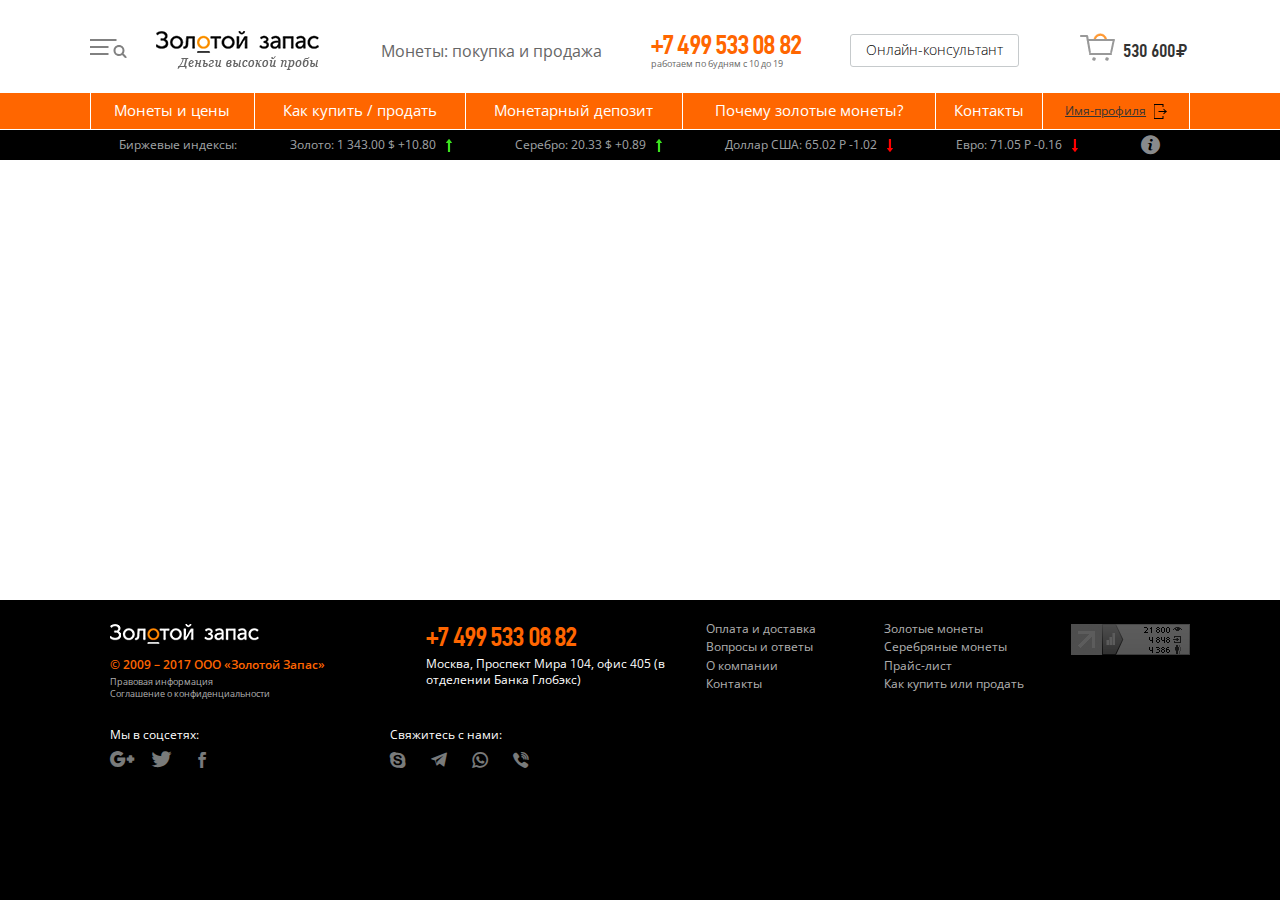
<file: template.html>
<!DOCTYPE html>
<html lang="en">
  <head></head>
  <meta charset="UTF-8"/>
  <title>Золотой запас</title>
  <meta name="keywords" content=""/>
  <meta name="description" content=""/>
  <meta name="viewport" content="width=device-width, initial-scale=1.0"/>
  <link href="css/style.css" rel="stylesheet"/>
  <script src="js/jquery.js"></script>
  <script src="js/modal.js"></script>
  <script src="js/slick.min.js"></script>
  <script src="js/function.js"></script>
  <body>
    <div class="wrapper">
      <!-- begin header -->
      <header class="header">
        <div class="container_center"><a class="logo"><img src="img/logo.png"/></a>
          <!-- begin header_cart -->
          <div class="header_cart"><img src="img/cart.png"/><span>530 600 </span><span class="rub">P</span></div>
          <!-- end header_cart -->
          
          <!-- begin header_center -->
          <div class="header_center">
            <!-- begin sub_title -->
            <div class="header_sub_title">Монеты: покупка и продажа</div>
            <!-- end sub_title -->
            
            <!-- begin header_phone -->
            <div class="header_phone"><a href="tel: +7 499 533 08 82" class="phone">+7 499 533 08 82</a><span>работаем по будням с 10 до 19</span></div>
            <!-- end header_phone -->
            
            <!-- begin header_support -->
            <div class="header_support">
              <!-- Add class btn_disable to button-->
              <button class="btn">Онлайн-консультант</button>
            </div>
            <!-- end header_support -->
            
          </div>
          <!-- end header_center -->
          
          <!-- Toggle open menu--><a class="icon_drop_menu"></a>
          <!-- begin header_drop -->
          <div class="header_drop">
            <!-- begin drop_menu -->
            <div class="drop_menu">
              <!-- begin drop_menu_top -->
              <div class="drop_menu_top"><a class="logo"><img src="img/logo.png"/></a><a class="icon_close"></a>
                <div class="drop_menu_search">
                  <input placeholder="Поиск по сайту"/>
                  <button class="btn_search"></button>
                </div>
              </div>
              <!-- end drop_menu_top -->
              <!-- begin drop_menu_bottom -->
              <div class="drop_menu_bottom">
                <!-- begin grid_drop_menu_grid-->
                <div class="grid grid__4 grid_drop_menu_grid">
                  <!-- Column 1-->
                  <div class="grid__wrapper">
                    <ul class="drop_menu_list">
                      <li><a href="#">Монеты и цены</a>
                        <ul class="list_round">
                          <li><a href="#">Золотые монеты</a>
                            <ul class="list_line">
                              <li><a href="#">Инвестиционные</a></li>
                              <li><a href="#">Памятные</a></li>
                            </ul>
                          </li>
                        </ul>
                        <ul class="list_round">
                          <li><a href="#">Серебряные монеты</a>
                            <ul class="list_line">
                              <li><a href="#">Инвестиционные</a></li>
                              <li><a href="#">Памятные</a></li>
                            </ul>
                          </li>
                        </ul>
                      </li>
                      <li><a href="#">Как купить / продать</a></li>
                    </ul>
                  </div>
                  <!-- Column 2-->
                  <div class="grid__wrapper">
                    <ul class="drop_menu_list">
                      <li><a href="#">Монетарный депозит</a>
                        <ul class="list">
                          <li><a href="#">Почему золотые монеты?</a>
                            <ul class="list_line">
                              <li><a href="#">Золотой ликбез</a></li>
                              <li><a href="#">Видео-материалы</a></li>
                              <li><a href="#">Полезные сведения</a></li>
                              <li><a href="#">Афоризмы о золоте</a></li>
                            </ul>
                          </li>
                          <li><a href="#">Новости рынка и аналитика</a></li>
                          <li> <a href="#">Биржевые индексы</a></li>
                        </ul>
                      </li>
                    </ul>
                  </div>
                  <!-- Column 3-->
                  <div class="grid__wrapper">
                    <ul class="drop_menu_list">
                      <li><a href="#">Поддержка клиентов:</a></li>
                      <li><a href="tel: +7 (499) 553-08-82" class="phone">+7 (499) 553-08-82</a></li>
                      <li><a href="tel: 8 (800) 555-08-80" class="phone">8 (800) 555-08-80</a></li>
                      <li><a href="mailto: support@zolotoy-zapas.ru">support@zolotoy-zapas.ru</a>
                        <ul class="list">
                          <li> <a href="#">Онлайн-чат</a></li>
                          <li> <a href="#">Оплата и доставка</a></li>
                        </ul>
                      </li>
                    </ul>
                  </div>
                  <!-- Column 4-->
                  <div class="grid__wrapper">
                    <ul class="list">
                      <li><a href="#">О компании «Золотой Запас»</a>
                        <ul class="list_line"> 
                          <li> <a href="#">Наши преимущества</a></li>
                          <li> <a href="#">Новости компании</a></li>
                          <li> <a href="#">Контакты и обратная связь</a></li>
                        </ul>
                      </li>
                      <li><a href="#">Правовая информация</a></li>
                      <li><a href="#">Соглашение о неразглашении</a></li>
                    </ul>
                  </div>
                </div>
                <!-- end grid_drop_menu_grid-->
                
              </div>
              <!-- end drop_menu_bottom -->
              
            </div>
            <!-- end drop_menu -->
            
          </div>
          <!-- end header_drop -->
        </div>
        <!-- begin header_menu -->
        <div class="header_menu">
          <div class="container_center">
            <!-- begin navbar -->
            <ul class="navbar">
              <li class="navbar__item"><a href="#" class="navbar__link">Монеты и цены</a></li>
              <li class="navbar__item"><a href="#" class="navbar__link">Как купить / продать</a></li>
              <li class="navbar__item"><a href="#" class="navbar__link">Монетарный депозит</a></li>
              <li class="navbar__item"><a href="#" class="navbar__link">Почему золотые монеты?</a></li>
              <li class="navbar__item"><a href="#" class="navbar__link">Контакты</a></li>
              <li class="navbar__item"><a href="#" class="navbar__link profile_link">Имя-профиля<i class="icon_logout"></i></a></li>
            </ul>
            <!-- end navbar -->
          </div>
        </div>
        <!-- end header_menu -->
        
        <!-- begin header_exchange -->
        <div class="header_exchange">
          <div class="container_center">
            <ul class="header_exchange_list">
              <li class="header_exchange_item">Биржевые индексы:</li>
              <li class="header_exchange_item">Золото: 1 343.00 $ +10.80<a href="#" class="icon_arrow_up"></a></li>
              <li class="header_exchange_item">Серебро: 20.33 $ +0.89<a href="#" class="icon_arrow_up"></a></li>
              <li class="header_exchange_item">Доллар США: 65.02 Р -1.02<a href="#" class="icon_arrow_down"></a></li>
              <li class="header_exchange_item">Евро: 71.05 Р -0.16<a href="#" class="icon_arrow_down"></a></li>
              <li class="header_exchange_item"><i class="icon_info"></i></li>
            </ul>
          </div>
        </div>
        <!-- end header_exchange -->
        
      </header>
      <!-- end header -->
      <!-- begin main__content -->
      <main class="main__content">
        <div class="container_center">
        </div>
      </main>
      <!-- end main__content -->
    </div>
    <!-- begin footer -->
    <footer class="footer">
      <div class="container_center">
        <!-- begin footer_counter -->
        <div class="footer_counter"><img src="img/count1.png" alt=""/><img src="img/count2.png" alt=""/></div>
        <!-- end footer_counter -->
        
        <!-- begin grid_footer-->
        <div class="grid grid_footer">
          <div class="grid__wrapper"><a href="#" class="logo"><img src="img/logo_dark.png"/></a>
            <div class="copy">© 2009 – 2017 ООО «Золотой Запас»</div><a class="footer_jur">Правовая информация</a><a class="footer_privacy">Соглашение о конфиденциальности</a>
          </div>
          <div class="grid__wrapper"><a href="tel: +7 499 533 08 82" class="phone">+7 499 533 08 82</a>
            <p>Москва, Проспект Мира 104, офис 405 (в отделении Банка Глобэкс)</p>
          </div>
          <div class="grid__wrapper">
            <ul class="list">
              <li><a href="#">Оплата и доставка </a></li>
              <li><a href="#">Вопросы и ответы</a></li>
              <li><a href="#">О компании</a></li>
              <li><a href="#">Контакты</a></li>
            </ul>
          </div>
          <div class="grid__wrapper">
            <ul class="list">
              <li><a href="#">Золотые монеты</a></li>
              <li><a href="#">Серебряные монеты</a></li>
              <li><a href="#">Прайс-лист</a></li>
              <li><a href="#">Как купить или продать</a></li>
            </ul>
          </div>
          <div class="grid__wrapper soc_link">
            <p>Мы в соцсетях:</p><a href="#" class="icon_google"> </a><a href="#" class="icon_tweet"> </a><a href="#" class="icon_fb"> </a>
          </div>
          <div class="grid__wrapper soc_link">
            <p>Свяжитесь с нами:</p><a href="#" class="icon_skype"> </a><a href="#" class="icon_telegram"> </a><a href="#" class="icon_watsapp"> </a><a href="#" class="icon_tel"> </a>
          </div>
        </div>
        <!-- end grid_footer-->
      </div>
    </footer>
    <!-- end footer -->
  </body>
</html>
</file>
<file: css/style.css>
﻿@import url("https://fonts.googleapis.com/css?family=Open+Sans:400,600,700&subset=cyrillic");@import url("https://fonts.googleapis.com/css?family=Geo:400i");@font-face{font-family:PFDinTextCondPro-Medium;src:url("../fonts/PFDinTextCondPro-Medium.eot");src:url("../fonts/PFDinTextCondPro-Medium.woff2") format("woff2"),url("../fonts/PFDinTextCondPro-Medium.woff") format("woff"),url("../fonts/PFDinTextCondPro-Medium.ttf") format("truetype"),url("../fonts/PFDinTextCondPro-Medium.svg#PFDinTextCondPro-Medium") format("svg"),url("../fonts/PFDinTextCondPro-Medium.eot?#iefix") format("embedded-opentype");font-weight:normal;font-style:normal;letter-spacing:-0.07em}@font-face{font-family:'icomoon';src:url("../fonts/icomoon.eot?vue0xr");src:url("../fonts/icomoon.eot?vue0xr#iefix") format("embedded-opentype"),url("../fonts/icomoon.ttf?vue0xr") format("truetype"),url("../fonts/icomoon.woff?vue0xr") format("woff"),url("../fonts/icomoon.svg?vue0xr#icomoon") format("svg");font-weight:normal;font-style:normal}[class^="icon_"],[class*=" icon_"]{font-family:'icomoon' !important;speak:none;font-style:normal;font-weight:normal;font-variant:normal;text-transform:none;line-height:1;-webkit-font-smoothing:antialiased;-moz-osx-font-smoothing:grayscale;display:inline-block}[class^="icon_"]:hover,[class*=" icon_"]:hover{text-decoration:none}.icon_totop:before{content:"\e908"}.icon_fb:before{content:"\e900"}.icon_google:before{content:"\e901"}.icon_skype:before{content:"\e902"}.icon_tel:before{content:"\e903"}.icon_telegram:before{content:"\e904"}.icon_tweet:before{content:"\e905"}.icon_watsapp:before{content:"\e906"}.icon_info:before{content:"\e907"}.icon_chart:before{content:url('../img/chart.svg?1483812529')}.icon_seif:before{content:url('../img/seif.svg?1483812542')}.icon_coin:before{content:url('../img/money.svg?1483812638')}.icon_gold:before{content:url('../img/gold.svg?1483812717')}.grid:after,.footer:after,.form__row:after,.row:after,.container_center:after,.page_content:after,.header:after,.header_drop:after,.header_drop .drop_menu_top:after,.main__content:after,.box_preview:after,.sidebar_price_list:after,.coin_box_prev:after,.coin_box_sale:after,.modal-content:after{content:'';display:table;clear:both}.grid:before,.footer:before{content:'';display:table;clear:both}.fl__left{float:left}.fl__right{float:right}.form__row+*,.row+*{margin-top:15px}*{margin:0;padding:0;-moz-box-sizing:border-box;-webkit-box-sizing:border-box;box-sizing:border-box}article,aside,details,figcaption,figure,footer,header,hgroup,main,nav,section,summary{display:block}html,body,.wrapper{height:100%;position:relative;-moz-box-sizing:content-box;-webkit-box-sizing:content-box;box-sizing:content-box}body{font:14px Open Sans,sans-serif;line-height:1.4}input,textarea{outline:0}a{text-decoration:none;outline:0;cursor:pointer}a:hover{text-decoration:underline}a:focus{outline:0}a.more_detailed{color:#ff3300;font-size:12px;font-weight:600}ol,ul{list-style:none;padding:0;margin:0}ol ol,ol ul,ul ol,ul ul{list-style:none;padding:0;margin:0}h1,h2,h3,h4,h5{overflow-wrap:break-word}h2,.h2{color:#333333;font-family:Open Sans,sans-serif;font-size:24px;font-weight:400}h3,.h3{font-size:20px;font-weight:600}h4,.h4{font-size:18px;font-weight:400}.title_icon{padding-right:50px;position:relative;padding-top:7px;padding-bottom:20px}.title_icon [class*="icon_"]{position:absolute;top:5px;right:0}.list{margin-top:25px;margin-bottom:25px}.list>*{line-height:18px;padding-left:15px}.list>*+*{padding-top:10px}.list_round>li{padding-left:24px;position:relative}.list_round>li:before{content:'';width:12px;height:12px;background-color:#ff6600;display:inline-block;position:absolute;left:-24px;top:6px;-moz-border-radius:50%;-webkit-border-radius:50%;border-radius:50%}.list_line>li{padding-left:24px;position:relative}.list_line>li:before{content:'';width:13px;height:1px;background-color:#010101;left:-22px;display:inline-block;position:absolute;top:50%}.list_disc{padding-left:20px;list-style-type:disc}.list_item_attention{list-style:none;position:relative;color:#ff3300}.list_item_attention:before{content:'*';display:inline-block;position:absolute;left:-19px;top:3px;font-weight:600}p{padding:0;margin:0}img{max-width:100%}img.fl__left{margin-top:14px;margin-right:29px;margin-bottom:20px}img.fl__right{margin-top:14px;margin-bottom:20px;margin-left:29px}.text_center{text-align:center}.text_danger{color:#ff3300}.wrapper{min-height:100%;height:auto !important;height:100%;margin:0 auto -300px auto}.container_center{max-width:1130px;padding:0 15px;margin-left:auto;margin-right:auto}.page_content{padding-bottom:20px;float:left;width:75%}.mb15{margin-bottom:15px}.mb20{margin-bottom:20px}.mb25{margin-bottom:25px}.video_wrapper{position:relative;overflow:hidden;padding-bottom:56.4%}.video_wrapper object,.video_wrapper iframe,.video_wrapper frame,.video_wrapper img{position:absolute;width:100%;min-height:100%}.video_wrapper:after{content:url('../img/play.svg?1483971201');display:block;width:44px;height:44px;top:50%;left:50%;margin-top:-22px;margin-left:-22px;position:absolute;z-index:5;cursor:pointer;-moz-transition:all .3s;-o-transition:all .3s;-webkit-transition:all .3s;transition:all .3s}.video_wrapper:after:hover{opacity:.8}.coin_gold,.box_gold{border:1px solid #c6cacc;background-color:#fff9dd}.coin_silver,.box_silver{border:1px solid #c6cacc;background-color:#f3f5f6}.box_danger{border:1px solid #ff6600;background-color:#ff9933}input:not([type]),input[type=text],input[type=password],input[type=email],input[type=url],input[type=search],input[type=tel],input[type=number],input[type=datetime],textarea{background-color:white;border:1px solid #ccc;padding:6px 15px;outline:none;font-size:16px;font-weight:300;font-family:Open Sans,sans-serif;-moz-border-radius:5px;-webkit-border-radius:5px;border-radius:5px;-moz-transition:all .3s;-o-transition:all .3s;-webkit-transition:all .3s;transition:all .3s}input:not([type]):focus,input[type=text]:focus,input[type=password]:focus,input[type=email]:focus,input[type=url]:focus,input[type=search]:focus,input[type=tel]:focus,input[type=number]:focus,input[type=datetime]:focus,textarea:focus{border:1px solid #bebebe;background-color:#f6f6f6}input:not([type]):focus ::-webkit-input-placeholder,input[type=text]:focus ::-webkit-input-placeholder,input[type=password]:focus ::-webkit-input-placeholder,input[type=email]:focus ::-webkit-input-placeholder,input[type=url]:focus ::-webkit-input-placeholder,input[type=search]:focus ::-webkit-input-placeholder,input[type=tel]:focus ::-webkit-input-placeholder,input[type=number]:focus ::-webkit-input-placeholder,input[type=datetime]:focus ::-webkit-input-placeholder,textarea:focus ::-webkit-input-placeholder{color:red}input:not([type]):focus :-moz-placeholder,input[type=text]:focus :-moz-placeholder,input[type=password]:focus :-moz-placeholder,input[type=email]:focus :-moz-placeholder,input[type=url]:focus :-moz-placeholder,input[type=search]:focus :-moz-placeholder,input[type=tel]:focus :-moz-placeholder,input[type=number]:focus :-moz-placeholder,input[type=datetime]:focus :-moz-placeholder,textarea:focus :-moz-placeholder{color:red}input:not([type]):focus ::-moz-placeholder,input[type=text]:focus ::-moz-placeholder,input[type=password]:focus ::-moz-placeholder,input[type=email]:focus ::-moz-placeholder,input[type=url]:focus ::-moz-placeholder,input[type=search]:focus ::-moz-placeholder,input[type=tel]:focus ::-moz-placeholder,input[type=number]:focus ::-moz-placeholder,input[type=datetime]:focus ::-moz-placeholder,textarea:focus ::-moz-placeholder{color:red}input:not([type]):focus :-ms-input-placeholder,input[type=text]:focus :-ms-input-placeholder,input[type=password]:focus :-ms-input-placeholder,input[type=email]:focus :-ms-input-placeholder,input[type=url]:focus :-ms-input-placeholder,input[type=search]:focus :-ms-input-placeholder,input[type=tel]:focus :-ms-input-placeholder,input[type=number]:focus :-ms-input-placeholder,input[type=datetime]:focus :-ms-input-placeholder,textarea:focus :-ms-input-placeholder{color:red}input:not([type]).input_error,input[type=text].input_error,input[type=password].input_error,input[type=email].input_error,input[type=url].input_error,input[type=search].input_error,input[type=tel].input_error,input[type=number].input_error,input[type=datetime].input_error,textarea.input_error{background-color:#fff0f0;border:1px solid red}input:not([type]) ::-webkit-input-placeholder,input[type=text] ::-webkit-input-placeholder,input[type=password] ::-webkit-input-placeholder,input[type=email] ::-webkit-input-placeholder,input[type=url] ::-webkit-input-placeholder,input[type=search] ::-webkit-input-placeholder,input[type=tel] ::-webkit-input-placeholder,input[type=number] ::-webkit-input-placeholder,input[type=datetime] ::-webkit-input-placeholder,textarea ::-webkit-input-placeholder{color:#b3b3b3}input:not([type]) :-moz-placeholder,input[type=text] :-moz-placeholder,input[type=password] :-moz-placeholder,input[type=email] :-moz-placeholder,input[type=url] :-moz-placeholder,input[type=search] :-moz-placeholder,input[type=tel] :-moz-placeholder,input[type=number] :-moz-placeholder,input[type=datetime] :-moz-placeholder,textarea :-moz-placeholder{color:#b3b3b3}input:not([type]) ::-moz-placeholder,input[type=text] ::-moz-placeholder,input[type=password] ::-moz-placeholder,input[type=email] ::-moz-placeholder,input[type=url] ::-moz-placeholder,input[type=search] ::-moz-placeholder,input[type=tel] ::-moz-placeholder,input[type=number] ::-moz-placeholder,input[type=datetime] ::-moz-placeholder,textarea ::-moz-placeholder{color:#b3b3b3}input:not([type]) :-ms-input-placeholder,input[type=text] :-ms-input-placeholder,input[type=password] :-ms-input-placeholder,input[type=email] :-ms-input-placeholder,input[type=url] :-ms-input-placeholder,input[type=search] :-ms-input-placeholder,input[type=tel] :-ms-input-placeholder,input[type=number] :-ms-input-placeholder,input[type=datetime] :-ms-input-placeholder,textarea :-ms-input-placeholder{color:#b3b3b3}input[type=search]::-webkit-search-cancel-button,input[type=search]::-webkit-search-decoration{-webkit-appearance:none}input[type=number]::-webkit-inner-spin-button,input[type=number]::-webkit-outer-spin-button{height:auto}input[type=checkbox],input[type=radio]{padding:0}input[type=checkbox]:not(:disabled),input[type=radio]:not(:disabled){cursor:pointer}input[type=checkbox],input[type=radio]{display:inline-block;height:14px;width:14px;border:1px solid #aaa;overflow:hidden;margin-top:-4px;vertical-align:middle;-webkit-appearance:none;outline:0;background:0 0;text-align:center;position:relative}input[type=radio]{border-radius:50%}input[type=checkbox]:before,input[type=radio]:before{display:block}input[type=radio]:checked:before{content:'';width:6px;height:6px;top:50%;left:50%;margin-top:-3px;margin-left:-3px;display:block;position:absolute;border-radius:50%;background:#000}input[type=checkbox]:checked:before,input[type=checkbox]:indeterminate:before{content:"\2714";font-size:12px;-webkit-font-smoothing:antialiased;text-align:center;line-height:13px;color:#000}input[type=checkbox]:indeterminate:before{content:"\f068"}input[type=checkbox]:disabled,input[type=radio]:disabled{border-color:#ddd}input[type=radio]:disabled:checked:before{background-color:#aaa}input[type=checkbox]:disabled:checked:before,input[type=checkbox]:disabled:indeterminate:before{color:#aaa}.error{color:red}.grid{margin-left:-20px;display:-webkit-box;display:-moz-box;display:-ms-flexbox;display:-webkit-flex;display:flex;flex-flow:row wrap;-webkit-flex-flow:row wrap}.grid__wrapper{padding-left:20px;padding-bottom:20px;-webkit-box-flex:1 0 auto;-moz-box-flex:1 0 auto;-webkit-flex:1 0 auto;-ms-flex:1 0 auto;flex:1 0 auto}.grid__wrapper.width_1_1{-webkit-box-flex:1 100%;-moz-box-flex:1 100%;-webkit-flex:1 100%;-ms-flex:1 100%;flex:1 100%}.grid__wrapper.width_1_2{-webkit-box-flex:2 50%;-moz-box-flex:2 50%;-webkit-flex:2 50%;-ms-flex:2 50%;flex:2 50%}.grid__wrapper.width_1_3{-webkit-box-flex:3 33%;-moz-box-flex:3 33%;-webkit-flex:3 33%;-ms-flex:3 33%;flex:3 33%}.grid__wrapper.width_1_4{-webkit-box-flex:4 25%;-moz-box-flex:4 25%;-webkit-flex:4 25%;-ms-flex:4 25%;flex:4 25%}.grid__wrapper.width_1_5{-webkit-box-flex:5 20%;-moz-box-flex:5 20%;-webkit-flex:5 20%;-ms-flex:5 20%;flex:5 20%}.grid__wrapper.width_2_3{-webkit-box-flex:6 66%;-moz-box-flex:6 66%;-webkit-flex:6 66%;-ms-flex:6 66%;flex:6 66%}.grid__wrapper.width_3_4{-webkit-box-flex:7 75%;-moz-box-flex:7 75%;-webkit-flex:7 75%;-ms-flex:7 75%;flex:7 75%}.grid__item.active{border:3px solid #ddd}.grid__1 .grid__wrapper{-webkit-box-flex:1 100%;-moz-box-flex:1 100%;-webkit-flex:1 100%;-ms-flex:1 100%;flex:1 100%}.grid__2 .grid__wrapper{-webkit-box-flex:2 50%;-moz-box-flex:2 50%;-webkit-flex:2 50%;-ms-flex:2 50%;flex:2 50%}.grid__3 .grid__wrapper{-webkit-box-flex:3 33%;-moz-box-flex:3 33%;-webkit-flex:3 33%;-ms-flex:3 33%;flex:3 33%}.grid__4 .grid__wrapper{-webkit-box-flex:4 25%;-moz-box-flex:4 25%;-webkit-flex:4 25%;-ms-flex:4 25%;flex:4 25%}.grid__5 .grid__wrapper{-webkit-box-flex:5 20%;-moz-box-flex:5 20%;-webkit-flex:5 20%;-ms-flex:5 20%;flex:5 20%}.width_1_1{width:100%}.width_1_2{width:50%}.width_1_3{width:33.333%}.width_1_4{width:25%}.width_1_5{width:20%}.width_2_3{width:66.666%}.width_3_4{width:75%}.btn{color:#000;font-family:Open Sans,sans-serif;font-size:14px;font-weight:300;padding:5px 15px 7px;border:1px solid #c6cacc;outline:none;text-decoration:none;display:inline-block;background-color:transparent;text-align:center;max-width:100%;cursor:pointer;-moz-border-radius:3px;-webkit-border-radius:3px;border-radius:3px;-moz-transition:all .3s;-o-transition:all .3s;-webkit-transition:all .3s;transition:all .3s}.btn:hover{background-color:#ff6600;color:#fff;border-color:#ff6600}.btn__primary{background-color:#000;color:#fff}.btn__primary:hover{background-color:#333}.btn__success{background-color:#27BA6C;color:#fff}.btn__success:hover{background-color:#68dfa0}.btn__info{background-color:#03a9f4;color:#fff}.btn__info:hover{background-color:#60ccfd}.btn__warning{background-color:#f83;color:#fff}.btn__warning:hover{background-color:#ffc499}.btn__danger{background-color:#ff1a1a;color:#fff}.btn__danger:hover{background-color:#ff8080}.btn_disable{border:1px solid #cccccc;color:#999999;cursor:default}.btn_disable:hover{border:1px solid #cccccc;background-color:transparent;color:#999999}.column{-moz-columns:300px 3;-webkit-columns:300px 3;columns:300px 3;-moz-column-gap:40px;-webkit-column-gap:40px;column-gap:40px;-moz-column-rule:0px solid #000;-webkit-column-rule:0px solid #000;column-rule:0px solid #000}.soc{float:left}.soc a{display:inline-block;width:30px;height:30px;-moz-border-radius:50%;-webkit-border-radius:50%;border-radius:50%;background-color:#000;text-align:center;text-decoration:none;-moz-transition:all .3s;-o-transition:all .3s;-webkit-transition:all .3s;transition:all .3s}.soc a:hover{opacity:.8}.soc a:before{content:'soc';color:#fff;text-decoration:none}.rub{font-style:normal;position:relative;display:inline-block;vertical-align:baseline;font-family:PFDinTextCondPro-Medium;padding:0 3px}.rub:before{content:'=';font-family:PFDinTextCondPro-Medium;position:absolute;bottom:-1px;left:-4px;display:block;margin:0 5px}.phone{color:#f60;font-family:PFDinTextCondPro-Medium;font-size:27px;font-weight:500;line-height:27px;text-decoration:none;letter-spacing:-0.07em;-moz-transition:all .3;-o-transition:all .3;-webkit-transition:all .3;transition:all .3}.phone:hover{opacity:.8;text-decoration:none}.breadcrumb li{display:inline-block;vertical-align:baseline}.breadcrumb li:not(:first-child):before{content:'/';display:inline-block}.breadcrumb li:last-child a{cursor:default;text-decoration:none}.breadcrumb li a{font-size:12px}.pagination li{display:inline-block}.pagination li a{display:block;text-align:center}.pagination li.prev a:before{content:'<'}.pagination li.next a:before{content:'>'}.header>.container_center{position:relative;padding:31px 15px 16px}.header_center{overflow:hidden;text-align:center}.header_center>*{display:inline-block;vertical-align:middle;margin:0 3% 6px}.header_sub_title{color:#666666;font-size:16px;font-weight:400;line-height:24px}.header_phone{text-align:left;color:#666666;font-size:9px}.header_phone>*{display:block}.header_menu{background-color:#ff6600;color:#ffffff;border-bottom:1px solid #fff}.header_exchange{background-color:#000;color:rgba(233,238,241,0.7);font-size:12px;font-weight:400}.header_exchange_list{text-align:center}.header_exchange_item{display:inline-block;vertical-align:top;padding:7px 25px}.header_exchange .icon_info{margin-bottom:-6px;display:block;margin-top:-2px;color:rgba(198,202,204,0.7)}.header_cart{float:right;white-space:nowrap;color:#333333;font-family:PFDinTextCondPro-Medium;font-size:18px;font-weight:500;line-height:20px;margin-top:2px}.header_cart>*{display:inline-block;vertical-align:bottom}.header_cart img{margin-right:8px}.icon_arrow_up{background:url('../img/arrow_up.svg?1483449010') no-repeat center center;width:6px;height:13px;display:inline-block;vertical-align:middle;margin:0 10px}.icon_arrow_down{background:url('../img/arrow_down.svg?1483448930') no-repeat center center;width:6px;height:13px;display:inline-block;vertical-align:middle;margin:0 10px}.icon_info{font-size:20px}.logo{float:left;padding-left:66px}.stiky{position:fixed;top:0;left:0;width:100%}.icon_drop_menu{width:37px;height:19px;display:inline-block;background:url('../img/menu.svg?1483386050') no-repeat center center;position:absolute;top:39px;left:15px;-moz-transition:all .3s;-o-transition:all .3s;-webkit-transition:all .3s;transition:all .3s}.icon_drop_menu:hover{opacity:.7}.header_drop{position:absolute;top:-300px;left:0;width:100%;padding:27px 49px 27px;background-color:#f3f5f6;overflow:hidden;height:0;z-index:100;-moz-box-shadow:0 5px 15px rgba(0,0,0,0.25);-webkit-box-shadow:0 5px 15px rgba(0,0,0,0.25);box-shadow:0 5px 15px rgba(0,0,0,0.25);filter:progid:DXImageTransform.Microsoft.Alpha(Opacity=98);opacity:.98;-moz-transition:all .5s;-o-transition:all .5s;-webkit-transition:all .5s;transition:all .5s}.header_drop.open{top:0;height:auto}.header_drop .drop_menu_top{margin-bottom:25px}.header_drop .drop_menu_search{overflow:hidden;display:block;position:relative;margin:0 15px;padding-right:24px}.header_drop .drop_menu_search input{width:100%;height:45px;-moz-border-radius:3px;-webkit-border-radius:3px;border-radius:3px;border:1px solid #c6cacc;background-color:transparent;font-size:16px;color:rgba(0,0,0,0.6);display:inline-block;padding-right:50px}.header_drop .drop_menu ul{list-style:none;font-size:16px}.header_drop .drop_menu ul>li{padding:5px 0}.header_drop .drop_menu ul>li a{color:#010101}.header_drop .drop_menu ul>li a:hover{color:#f60}.header_drop .drop_menu ul>li a+ul{margin-top:7px}.header_drop .drop_menu ul>li ul{padding-left:24px}.header_drop .drop_menu ul>li>ul{font-size:14px}.header_drop .drop_menu ul>li>ul>li{padding:4px 0}.header_drop .drop_menu ul>li>ul>li a+ul{margin-top:3px}.header_drop .drop_menu ul>li>ul>li>ul{font-size:12px}.header_drop .drop_menu_bottom{padding:0 6px 0 19px}.header_drop .list_round>li:before{content:'';top:6px}.header_drop .logo{padding-left:17px;margin-top:4px;margin-right:23px}.header_drop .btn_search{width:26px;height:26px;position:absolute;display:block;top:9px;right:38px;background:url('../img/search.svg?1483449941') no-repeat center center;border:none;outline:0;cursor:pointer;-moz-transition:all .3s;-o-transition:all .3s;-webkit-transition:all .3s;transition:all .3s}.header_drop .btn_search:hover{opacity:.8}.header_drop .phone{color:#f60 !important;font-size:18px;line-height:20px;padding-top:4px;display:inline-block}.header_drop a[href*="mailto"]{font-size:14px}.header_drop a[href*="mailto"]:hover{color:#010101 !important}.header_drop .list{margin-top:0;margin-bottom:0;padding-left:0 !important;font-size:14px !important;list-style:none !important}.header_drop .list li{list-style:none !important}.header_drop .icon_close{width:19px;height:19px;margin-top:13px;float:right;display:inline-block;background:url('../img/close.svg?1483449759') no-repeat center center;cursor:pointer;-moz-transition:all .3s;-o-transition:all .3s;-webkit-transition:all .3s;transition:all .3s}.header_drop .icon_close:hover{opacity:.3}.icon_logout{width:13px;height:15px;background:url('../img/logout.svg?1483388997') no-repeat center center;display:inline-block;vertical-align:middle;margin-left:8px}.navbar{overflow:hidden;text-align:center;display:table;width:100%;border-left:1px solid #fff;border-right:1px solid #fff;height:36px}.navbar__item{display:table-cell;vertical-align:middle}.navbar__item:nth-child(n+2){border-left:1px solid #fff}.navbar__link{font-size:15px;color:#fff;display:block;text-align:center;padding:0 8px}.navbar__link:hover,.navbar__link.active{background:url('../img/arrow_right.svg?1483449692') no-repeat left -1px center;text-decoration:none}.navbar__link.profile_link{color:#333333;font-size:12px;white-space:nowrap;background:none;text-decoration:underline;padding-top:2px}.navbar__link.profile_link:hover{text-decoration:none}.main__content{padding-bottom:300px}.top_slider{position:relative;margin-bottom:33px}.slider_image{position:absolute !important;width:100%;height:100%}.slider_image *{height:100%}.slider_image .slider_item{background-size:cover;position:absolute;outline:0}.slider_text{margin:0px auto;padding-top:40px;padding-bottom:30px;max-width:1100px}.slider_text .slider_item{background-size:cover;outline:0}.slider_text_title{color:#333333;font-size:30px;font-weight:600;max-width:550px;margin-bottom:17px;line-height:1.1}.slider_text_list{max-width:550px;color:#010101;font-size:18px;font-weight:400;line-height:28px;position:relative;padding-left:24px}.slider_text_list li:before{content:'—';margin-left:-24px;position:absolute}.slider_text .slick-dots{margin-top:8px}.slider_text .slick-dots li{display:inline-block;margin-right:13px}.slider_text .slick-dots li button{width:16px;height:16px;border:1px solid #888888;background-color:#ffffff;outline:0;-moz-border-radius:50%;-webkit-border-radius:50%;border-radius:50%;font-size:0;cursor:pointer}.slider_text .slick-dots li.slick-active button{border:1px solid #ff6600;background-color:#ff6600}.how_work{border:1px solid #c6cacc;background-color:#d5dcdf;padding:13px 13px 0;width:100%;height:100%}.how_work h2,.how_work .h2{text-align:center;margin:11px 0 21px}.how_work .grid{margin-left:-13px}.how_work .grid__wrapper{padding-bottom:13px;padding-left:13px}.how_work .icon_info{position:absolute;right:13px;top:13px;color:rgba(102,102,102,0.7);z-index:10}.how_work_item{position:relative;overflow:hidden;width:100%;height:100%;border:1px solid #c6cacc;background-color:#fff9dd}.how_work_item:hover .how_work_overlay{top:0}.how_work_item:hover .icon_info{color:#ff6600}.how_work_img{display:block}.how_work_img img{display:block;width:100%}.how_work_descript{background-color:#fff9dd;padding:21px 15px;border-top:1px solid #c6cacc}.how_work_number{color:#ff3300;font-size:42px;float:left;line-height:0.9;vertical-align:top;margin-right:15px}.how_work_text{font-size:15px;line-height:1.3;display:block;overflow:hidden}.how_work_overlay{position:absolute;top:100%;width:100%;height:100%;background-color:#fff;z-index:8;-moz-transition:all .3s;-o-transition:all .3s;-webkit-transition:all .3s;transition:all .3s}.how_work_overlay_text{padding:20px;font-size:13px}.how_work_overlay_text li+li{margin-top:6px}.how_work_overlay .how_work_text{font-size:30px}.how_work_overlay .how_work_descript{border-top:none;border-bottom:1px solid #c6cacc}.box_preview{position:relative}.box_preview .grid__wrapper{position:static}.box_preview .grid__item{padding:10px 21px 14px;position:relative;display:table;width:100%;height:100%;-moz-transition:all .3s;-o-transition:all .3s;-webkit-transition:all .3s;transition:all .3s}.box_preview .grid__item.open{position:absolute;top:0;left:0;z-index:50;display:block}.box_preview .grid__item.open .h2,.box_preview .grid__item.open h2,.box_preview .grid__item.open .h3,.box_preview .grid__item.open h3{clear:both;width:64%}.box_preview .grid__item.open .h2,.box_preview .grid__item.open h2{padding-top:0px;padding-bottom:17px}.box_preview .grid__item.open .close_detailed{display:inline-block;float:left}.box_preview .grid__item.open .more_detailed{display:none}.box_preview .grid__item.open .open_detailed_link{display:inline-block;float:right}.box_preview .grid__item.open .video_wrapper{display:block}.box_preview .grid__item.open .box_preview_more{display:inline}.box_preview .grid__item.open .box_preview_body{padding-top:20px}.box_preview h2,.box_preview h3,.box_preview h4,.box_preview .h2,.box_preview .h3,.box_preview .h4{padding-bottom:14px}.box_preview h2+.box_previw_body,.box_preview .h2+.box_previw_body{font-size:14px;line-height:22px}.box_preview_body{font-size:13px;line-height:16px;margin-bottom:49px}.box_preview_body p{word-wrap:break-word}.box_preview_body p+p{margin-top:10px}.box_preview_body .video_wrapper{float:right;display:none;width:33% !important;padding-bottom:33% !important;border:1px solid #c6cacc;background-color:#d9d9d9;margin-left:20px;margin-bottom:20px;margin-top:-80px;margin-right:-22px}.box_preview_more{display:none}.box_preview_more p{margin:10px 0}.box_preview_more a{color:#ff3300;text-decoration:underline}.box_preview_more a:hover{text-decoration:none}.box_preview_footer{padding:16px 25px 26px;position:absolute;width:100%;bottom:0;left:0}.box_preview .video_wrapper{margin-bottom:20px;padding-bottom:76.4%}.box_preview .video_wrapper h4,.box_preview .video_wrapper .h4{position:absolute;z-index:2;color:#fff;padding:21px 28px}.box_preview .box_danger{padding:27px 22px}.box_preview .close_detailed{color:#333333;font-size:12px;font-weight:600;text-decoration:none;display:none}.box_preview .close_detailed:before{content:url('../img/arrow_back.svg?1483990701');display:inline-block;padding-right:8px;vertical-align:middle}.box_preview .open_detailed_link{color:#ff3300;font-weight:600;text-align:right;display:none;font-size:12px}.box_preview .open_detailed_link:after{content:url('../img/more_arrow.svg?1483969939');display:inline-block;margin-left:5px;vertical-align:middle}.grid_home_first>.grid__wrapper:first-child{-webkit-box-flex:1 75%;-moz-box-flex:1 75%;-webkit-flex:1 75%;-ms-flex:1 75%;flex:1 75%}.grid_home_first>.grid__wrapper:last-child{-webkit-box-flex:1 24%;-moz-box-flex:1 24%;-webkit-flex:1 24%;-ms-flex:1 24%;flex:1 24%}.grid_home_first .sidebar_box{height:100%;padding-bottom:100px}.grid_home_first .sidebar_box_rek{position:absolute;bottom:0;width:100%}.sidebar{float:right;padding-bottom:20px;width:25%}.sidebar>*{margin-left:20px}.sidebar_box{border:1px solid #c6cacc;background-color:#ffffff;position:relative}.sidebar_box+.sidebar_box{border-top:none}.sidebar_box_title{padding:12px 20px}.sidebar_box_title_success{background-color:#ff6600;color:#fff}.sidebar_box_subtitle{color:#ff3300;font-size:13px;font-weight:600;margin-top:5px}.sidebar_box_body{padding:18px 22px 24px;font-size:12px}.sidebar_box_body_date{color:#ff3300;font-size:11px;font-weight:700;margin-bottom:8px}.sidebar_box_body_title{color:#999999;font-weight:700;margin-bottom:10px;line-height:1.3}.sidebar_box_body_text{line-height:1.2}.sidebar_box_body .more_detailed{color:#ff3300;font-weight:600;text-align:right;display:block;margin-top:23px}.sidebar_box_body .more_detailed:after{content:url('../img/more_arrow.svg?1483969939');display:inline-block;margin-left:5px;vertical-align:middle}.sidebar_box_subscribe{background-color:#797979;color:#fff;padding:23px;margin-top:2px}.sidebar_box_subscribe_label{font-size:17px;margin-bottom:12px}.sidebar_box_subscribe_field{position:relative}.sidebar_box_subscribe_field input{border:1px solid #fff;width:100%;padding-right:55px;background-color:transparent}.sidebar_box_subscribe_field input:focus{border:1px solid #fff;background-color:transparent}.sidebar_box_subscribe .btn{width:52px;background-color:#fff;border:1px solid #fff;color:#797979;position:absolute;top:0;right:0;height:100%;text-transform:uppercase;-moz-border-radius:0 4px 4px 0;-webkit-border-radius:0;border-radius:0 4px 4px 0}.sidebar_box_subscribe .btn:hover{background-color:#fff;color:#797979;opacity:.8}.sidebar_box_rek{position:relative;overflow:hidden}.sidebar_box_rek_title{font-size:18px;line-height:20px;text-transform:uppercase;position:relative;z-index:2;padding:14px 19px;max-width:200px;min-height:113px}.sidebar_box_rek img{position:absolute;z-index:1;display:block;top:0;min-height:100%;min-width:100%;width:auto;max-width:none}.sidebar_price_list{margin-bottom:20px}.sidebar_price_list_row{display:table;position:relative;width:100%}.sidebar_price_list_row:hover{background-color:rgba(255,153,51,0.15)}.sidebar_price_list_row:hover .sidebar_price_list_tooltip{display:block}.sidebar_price_list_item{display:table-cell;font-size:11px;font-weight:400;line-height:14px;padding:6px;vertical-align:middle}.sidebar_price_list_item:first-of-type{padding-left:20px;width:60%}.sidebar_price_list_item:last-of-type{padding-right:20px;white-space:nowrap;text-align:right}.sidebar_price_list_tooltip{position:absolute;right:-50px;color:#ffffff;font-size:11px;font-weight:400;background-color:#ff0000;padding:13px 8px;display:none;top:50%;margin-top:-20px;font-style:normal;z-index:10}.sidebar_price_list_tooltip:before{content:'';display:block;position:absolute;top:50%;margin-top:-10px;left:-12px;border:7px solid transparent;border-right:6px solid #ff0000}.coin_slider{margin-top:26px;margin-bottom:24px}.coin_slider .slider_item{margin:0 10px}.coin_box{padding:21px 21px 31px;text-align:center}.coin_box:hover{border:1px solid #ff6600}.coin_box_title{color:#000000;font-size:16px;font-weight:600;margin-bottom:0px}.coin_box_subtitle{font-size:15px;font-weight:400}.coin_box_prev{margin:29px auto 25px}.coin_box_prev_left{float:left;width:56px;margin-right:22px}.coin_box_prev_right{overflow:hidden}.coin_box_prev_right img{max-height:123px}.coin_box_prev_item{-moz-border-radius:3px;-webkit-border-radius:3px;border-radius:3px;border:1px solid #c6cacc;background-color:#fff0ac;margin-bottom:9px;padding:6px 3px;font-size:14px}.coin_box_sale{font-family:PFDinTextCondPro-Medium;font-weight:500;margin-bottom:8px}.coin_box_sale_left{color:#018714;float:left;width:50%;text-align:right;padding-right:15px;padding-top:8px;padding-bottom:8px}.coin_box_sale_right{color:#ff0000;float:left;width:50%;border-left:1px solid #c6cacc;padding-left:15px;padding-top:8px;padding-bottom:8px;text-align:left}.coin_box_sale_tile{font-size:14px;margin-bottom:1px}.coin_box_sale_price{font-size:24px;white-space:nowrap}.coin_box_sale_price .rub:before{bottom:-2px;left:-3px;font-weight:500}.coin_box .btn{padding:7px 15px 8px}.arrow_prev,.arrow_next{width:14px;height:23px;position:absolute;top:50%;margin-top:-11px;cursor:pointer}.arrow_prev{background:url('../img/slide_prev.svg?1483639976') no-repeat center center;left:-21px}.arrow_next{right:-21px;background:url('../img/slide_next.svg?1483639987') no-repeat center center}.view_more_coin{text-align:center;display:block;margin-bottom:45px}.footer{position:relative;height:300px;background:#000;color:rgba(255,255,255,0.7);font-size:12px;line-height:1.3}.footer .container_center{padding-top:24px;padding-bottom:10px}.footer .grid_footer{overflow:hidden}.footer .grid__wrapper{max-width:280px;padding-bottom:27px}.footer .grid__wrapper:first-child{margin-right:44px}.footer .logo{padding:0 0 9px;display:block;float:none}.footer .copy{color:#ff6600;font-weight:600;text-align:left;margin-bottom:4px}.footer .footer_jur{font-size:9px;display:block}.footer .footer_privacy{font-size:9px;display:block}.footer .phone{margin-bottom:6px;display:block;margin-top:-1px}.footer .list{max-width:150px;margin:-2px 10px 0 0}.footer .list li{padding-left:0;line-height:1.2}.footer .list li+*{padding-top:4px}.footer .list a{color:rgba(255,255,255,0.7)}.footer p{color:#fff}.footer_counter{float:right}.footer_counter img{float:left}.footer .soc_link{width:280px}.footer .soc_link p{margin-bottom:9px}.footer .soc_link a{font-size:17px;color:rgba(243,246,247,0.5);display:inline-block;vertical-align:baseline;width:41px;-moz-transition:all .3s;-o-transition:all .3s;-webkit-transition:all .3s;transition:all .3s}.footer .soc_link a:hover{color:#61aadf;text-decoration:none}.footer .soc_link .icon_fb{text-align:center;width:20px}.modal{display:none;overflow:auto;overflow-y:scroll;position:fixed;top:0;right:0;bottom:0;left:0;z-index:1050;-webkit-overflow-scrolling:touch;outline:0}.modal-open{overflow:hidden}.modal-close{position:absolute;width:21px;height:21px;right:-23px;top:-23px}.modal-close:hover{opacity:.8}.modal.fade .modal-dialog{-moz-transform:translate(0, -25%);-ms-transform:translate(0, -25%);-webkit-transform:translate(0, -25%);transform:translate(0, -25%);-moz-transition:-moz-transform .3s ease-out;-o-transition:-o-transform .3s ease-out;-webkit-transition:-webkit-transform .3s ease-out;transition:transform .3s ease-out}.modal.in .modal-dialog{-moz-transform:translate(0, 0);-ms-transform:translate(0, 0);-webkit-transform:translate(0, 0);transform:translate(0, 0);position:relative}.modal-dialog{position:relative;width:auto;margin:10px}.modal-content{position:relative;background-color:#fff;border:1px solid #999;border:1px solid rgba(0,0,0,0.2);-moz-border-radius:6px;-webkit-border-radius:6px;border-radius:6px;-moz-box-shadow:0 3px 9px rgba(0,0,0,0.5);-webkit-box-shadow:0 3px 9px rgba(0,0,0,0.5);box-shadow:0 3px 9px rgba(0,0,0,0.5);background-clip:padding-box;outline:0;padding:46px 53px}.modal-backdrop{position:fixed;top:0;right:0;bottom:0;left:0;z-index:1040;background-color:#000}.modal-backdrop.fade{opacity:0;filter:alpha(opacity=0)}.modal-backdrop.in{opacity:.5;filter:alpha(opacity=50)}.modal-header{padding:15px 0;min-height:16.42857143px;color:#666;font-size:18px}.modal-header .close{margin-top:-2px}.modal-title{margin:0;line-height:1.42857143}.modal-body{position:relative;padding:0}.modal-footer{margin-top:15px;padding:19px 20px 20px;text-align:right;border-top:1px solid #e5e5e5}.modal-footer .btn+.btn{margin-left:5px;margin-bottom:0}.modal-footer .btn-group .btn+.btn{margin-left:-1px}.modal-footer .btn-block+.btn-block{margin-left:0}.slick-slider{position:relative;display:block;box-sizing:border-box;-webkit-touch-callout:none;-webkit-user-select:none;-khtml-user-select:none;-moz-user-select:none;-ms-user-select:none;user-select:none;-ms-touch-action:pan-y;touch-action:pan-y;-webkit-tap-highlight-color:transparent}.slick-list{position:relative;overflow:hidden;display:block;margin:0;padding:0}.slick-list:focus{outline:none}.slick-list.dragging{cursor:pointer;cursor:hand}.slick-slider .slick-track,.slick-slider .slick-list{-webkit-transform:translate3d(0, 0, 0);-moz-transform:translate3d(0, 0, 0);-ms-transform:translate3d(0, 0, 0);-o-transform:translate3d(0, 0, 0);transform:translate3d(0, 0, 0)}.slick-track{position:relative;left:0;top:0;display:block}.slick-track:before,.slick-track:after{content:"";display:table}.slick-track:after{clear:both}.slick-loading .slick-track{visibility:hidden}.slick-slide{float:left;height:100%;min-height:1px;display:none}[dir="rtl"] .slick-slide{float:right}.slick-slide img{display:block}.slick-slide.slick-loading img{display:none}.slick-slide.dragging img{pointer-events:none}.slick-initialized .slick-slide{display:block}.slick-loading .slick-slide{visibility:hidden}.slick-vertical .slick-slide{display:block;height:auto;border:1px solid transparent}.slick-arrow.slick-hidden{display:none}@media (max-width: 1200px){.header_center{white-space:nowrap}.header_center>*{margin-left:10px;margin-right:10px;white-space:initial}.navbar__link{line-height:1.1}.slider_text .slider_item,.slider_text .slick-dots{padding-left:20px;padding-right:20px}.coin_slider{margin-left:22px;margin-right:22px}.box_preview h2,.box_preview .h2{font-size:20px}.box_preview h3,.box_preview .h3{font-size:18px}.sidebar_price_list_tooltip{right:10px;top:100%;margin-top:0}.sidebar_price_list_tooltip:before{content:'';top:-2px;border:7px solid transparent;border-bottom:6px solid #ff0000;right:50%;left:initial;margin-right:-7px}.box_preview_body .video_wrapper{margin-top:-56px;margin-right:0}.footer .grid__wrapper:first-child{margin-right:20px}.footer .soc_link{width:256px}}@media (max-width: 1023px){.header_support{display:none !important}.header_center .header_sub_title{width:40%;text-align:left;line-height:1.3}}@media (max-width: 960px){.navbar__item:nth-child(4),.navbar__item:nth-child(5){display:none}.grid_home_first>.grid__wrapper:first-child{-webkit-box-flex:1 100%;-moz-box-flex:1 100%;-webkit-flex:1 100%;-ms-flex:1 100%;flex:1 100%}.grid_home_first>.grid__wrapper:last-child{-webkit-box-flex:1 100%;-moz-box-flex:1 100%;-webkit-flex:1 100%;-ms-flex:1 100%;flex:1 100%}.grid_home_first .sidebar_box{border:none}.grid_home_first .sidebar_box:after{content:'';display:table;width:100%;clear:both}.grid_home_first .sidebar_box_title{width:65.665999999999997%;border:1px solid #c6cacc;border-bottom:none;float:left}.grid_home_first .sidebar_price_list{width:65.665999999999997%;border:1px solid #c6cacc;border-top:none;padding-bottom:10px;float:left;margin-bottom:0}.grid_home_first .sidebar_price_list:after{display:none}.grid_home_first .sidebar_box{padding-bottom:0;width:100% !important}.grid_home_first .sidebar_box_rek{float:right;height:100%;border:1px solid #c6cacc;width:32%;right:0;top:0}.grid_home_first .sidebar_box_rek img{position:absolute;bottom:0;left:0;height:auto;width:100%;min-height:auto;top:initial}.page_content{width:100%}.home .page_content{padding-bottom:0}.home .sidebar{width:100%}.home .sidebar_box{margin-left:0}.home .sidebar_box:first-child{-webkit-box-flex:1 32%;-moz-box-flex:1 32%;-webkit-flex:1 32%;-ms-flex:1 32%;flex:1 32%;margin-bottom:20px}.home .sidebar_box:nth-child(2){-webkit-box-flex:1 65%;-moz-box-flex:1 65%;-webkit-flex:1 65%;-ms-flex:1 65%;flex:1 65%}.home .sidebar_box_subscribe{padding-top:10px;padding-bottom:16px}.home .sidebar_box_subscribe_label{margin-bottom:5px}.footer .grid__wrapper:first-child{margin-right:20px}.footer .grid__wrapper:nth-child(3){position:absolute;right:31px;width:160px}.footer .grid__wrapper:nth-child(4){position:absolute;right:31px;width:160px;top:113px}.footer .soc_link{width:100%;max-width:none;padding-bottom:15px}.footer_counter{position:absolute;bottom:20px}}@media (max-width: 760px){.view_more_coin{margin-left:50px;margin-right:50px}.header{text-align:center}.header .logo{float:none}.header_cart span{display:none}.header_center{overflow:initial;width:100%;white-space:normal;padding-top:10px}.header_center:before{content:'';display:table;width:100%;clear:both}.drop_menu .logo{float:left}.drop_menu .grid__wrapper{-webkit-box-flex:1 50%;-moz-box-flex:1 50%;-webkit-flex:1 50%;-ms-flex:1 50%;flex:1 50%;text-align:left}.how_work .grid__wrapper{-webkit-box-flex:1 50%;-moz-box-flex:1 50%;-webkit-flex:1 50%;-ms-flex:1 50%;flex:1 50%}.footer{height:auto;padding-bottom:60px}.footer .grid__wrapper{position:static !important;float:none;-webkit-box-flex:1 100%;-moz-box-flex:1 100%;-webkit-flex:1 100%;-ms-flex:1 100%;flex:1 100%;max-width:none;text-align:center}.footer .soc_link,.footer .list{width:100%;max-width:none}.footer_counter{position:absolute;bottom:20px}.footer .copy{text-align:center}}@media (max-width: 600px){.header>.container_center{padding-top:20px;padding-bottom:10px}.header_center>*{display:block;text-align:center !important;width:100% !important}.header_phone{margin-top:10px}.icon_drop_menu{top:27px}.header_drop{padding:20px;left:2%;width:96%}.header_drop .drop_menu_search{margin:10px 0;overflow:hidden;padding:0}.header_drop .btn_search{right:14px}.drop_menu .logo{float:none}.drop_menu .icon_close{margin-top:8px}.drop_menu .grid__wrapper{-webkit-box-flex:1 100%;-moz-box-flex:1 100%;-webkit-flex:1 100%;-ms-flex:1 100%;flex:1 100%;text-align:left}.coin_slider{margin-left:auto;margin-right:auto}.coin_slider .slider_item{margin:0}.coin_slider .arrow_prev,.coin_slider .arrow_next{top:109%}.coin_slider .arrow_next{right:0px}.coin_slider .arrow_prev{left:0px}.coin_slider .coin_box_prev{max-width:220px}.grid_home_first>.grid__wrapper:last-child{padding-bottom:0}.grid_home_first .sidebar_price_list,.grid_home_first .sidebar_box_title{-webkit-box-flex:1 100%;-moz-box-flex:1 100%;-webkit-flex:1 100%;-ms-flex:1 100%;flex:1 100%}.grid_home_first .sidebar_box_rek{display:none}.box_preview .grid__wrapper{-webkit-box-flex:1 100%;-moz-box-flex:1 100%;-webkit-flex:1 100%;-ms-flex:1 100%;flex:1 100%}.home .sidebar_box{-webkit-box-flex:1 100% !important;-moz-box-flex:1 100% !important;-webkit-flex:1 100% !important;-ms-flex:1 100% !important;flex:1 100% !important}.home .sidebar_box:first-child{margin-bottom:20px}.box_preview .grid__item.open .video_wrapper{width:100% !important;padding-bottom:94% !important}.box_preview h2,.box_preview h3,.box_preview h4,.box_preview .h2,.box_preview .h3,.box_preview .h4{float:none;width:100% !important}.box_preview_body .video_wrapper{float:none;margin-top:0;margin-left:0}.slider_text_title{font-size:26px}.slider_text_list{font-size:16px;line-height:1.5}.how_work .grid__wrapper{-webkit-box-flex:1 100%;-moz-box-flex:1 100%;-webkit-flex:1 100%;-ms-flex:1 100%;flex:1 100%}}@media (max-width: 480px){.header_menu>.container_center{padding-left:0;padding-right:0}.navbar__item:nth-child(2),.navbar__item:nth-child(3){display:none}.slider_text_title{font-size:20px}.slider_text_list{font-size:14px}}
</file>
